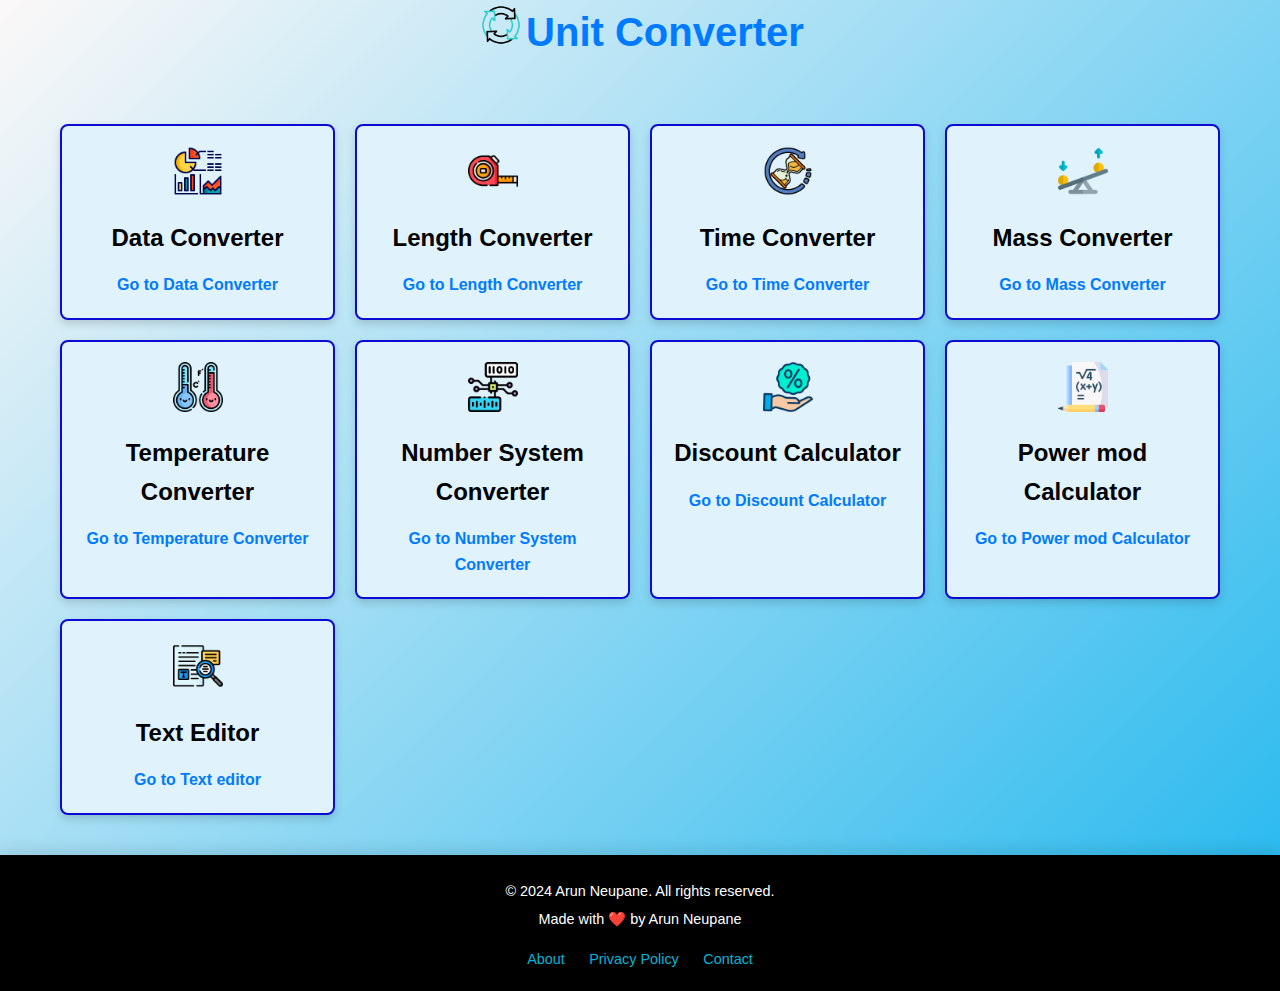
<file: index.html>
<!DOCTYPE html>
<html lang="en">

<head>
    <meta charset="UTF-8">
    <meta name="viewport" content="width=device-width, initial-scale=1.0">
    <title>Unit Converter App - Convert Length, Mass, Time & More</title>
    <meta name="description"
        content="Convert length, mass, time, and other units easily with our online unit converter app. Fast, accurate, and simple to use." />
    <meta name="keywords"
        content="unit converter, online conversion tool, convert length, mass converter, time converter, easy conversion,real time converter" />

    <link rel="shortcut icon" href="./images/converter.webp" type="image/x-icon">
    <link rel="stylesheet" href="./index.css">
    <link rel="stylesheet" href="./footer.css">
</head>

<body>
    <div class="convert-logo-div">
        <img src="./images/animated/convert.gif" alt="Convert" class="description-image">
        <h1>Unit Converter</h1>
    </div>
    <div class="index-container">
        <div class="card" onclick='window.location.href = "./data.html"'>
            <img src="./images/data.png" alt="Data Converter">
            <h2>Data Converter</h2>
            <a href="./data.html">Go to Data Converter</a>
        </div>
        <div class="card" onclick='window.location.href = "./length.html"'>
            <img src="./images/length.png" alt="Length Converter">
            <h2>Length Converter</h2>
            <a href="./length.html">Go to Length Converter</a>
        </div>
        <div class="card" onclick='window.location.href = "./time.html"'>
            <img src="./images/time.png" alt="Time Converter">
            <h2>Time Converter</h2>
            <a href="./time.html">Go to Time Converter</a>
        </div>
        <div class="card" onclick='window.location.href = "./mass.html"'>
            <img src="./images/mass.png" alt="Mass Converter">
            <h2>Mass Converter</h2>
            <a href="./mass.html">Go to Mass Converter</a>
        </div>
        <div class="card" onclick='window.location.href = "./temperature.html"'>
            <img src="./images/temperature.png" alt="Temperature Converter">
            <h2>Temperature Converter</h2>
            <a href="./temperature.html">Go to Temperature Converter</a>
        </div>
        <div class="card" onclick='window.location.href = "./numbersystem.html"'>
            <img src="./images/number-system.png" alt="Number System Converter">
            <h2>Number System Converter</h2>
            <a href="./numbersystem.html">Go to Number System Converter</a>
        </div>
        <div class="card" onclick='window.location.href = "./discount.html"'>
            <img src="./images/discount.png" alt="Discount Calculator">
            <h2>Discount Calculator</h2>
            <a href="./discount.html">Go to Discount Calculator</a>
        </div>
        <div class="card" onclick='window.location.href = "./power.html"'>
            <img src="./images/power-mod.png" alt="Power Mod Calculator">
            <h2>Power mod Calculator</h2>
            <a href="./power.html">Go to Power mod Calculator</a>
        </div>
        <div class="card" onclick='window.location.href = "./text.html"'>
            <img src="./images/text.png" alt="Text Styler">
            <h2>Text Editor</h2>
            <a href="./text.html">Go to Text editor</a>
        </div>
    </div>

    <footer>
        <div class="footer-container">
            <div class="footer-info">
                <p>&copy; 2024 Arun Neupane. All rights reserved.</p>
                <p>Made with ❤️ by Arun Neupane</p>
            </div>
            <div class="footer-links">
                <a href="./about.html">About</a>
                <a href="./privacy.html">Privacy Policy</a>
                <a href="./contact.html">Contact</a>
            </div>
        </div>
    </footer>


</body>

</html>
</file>
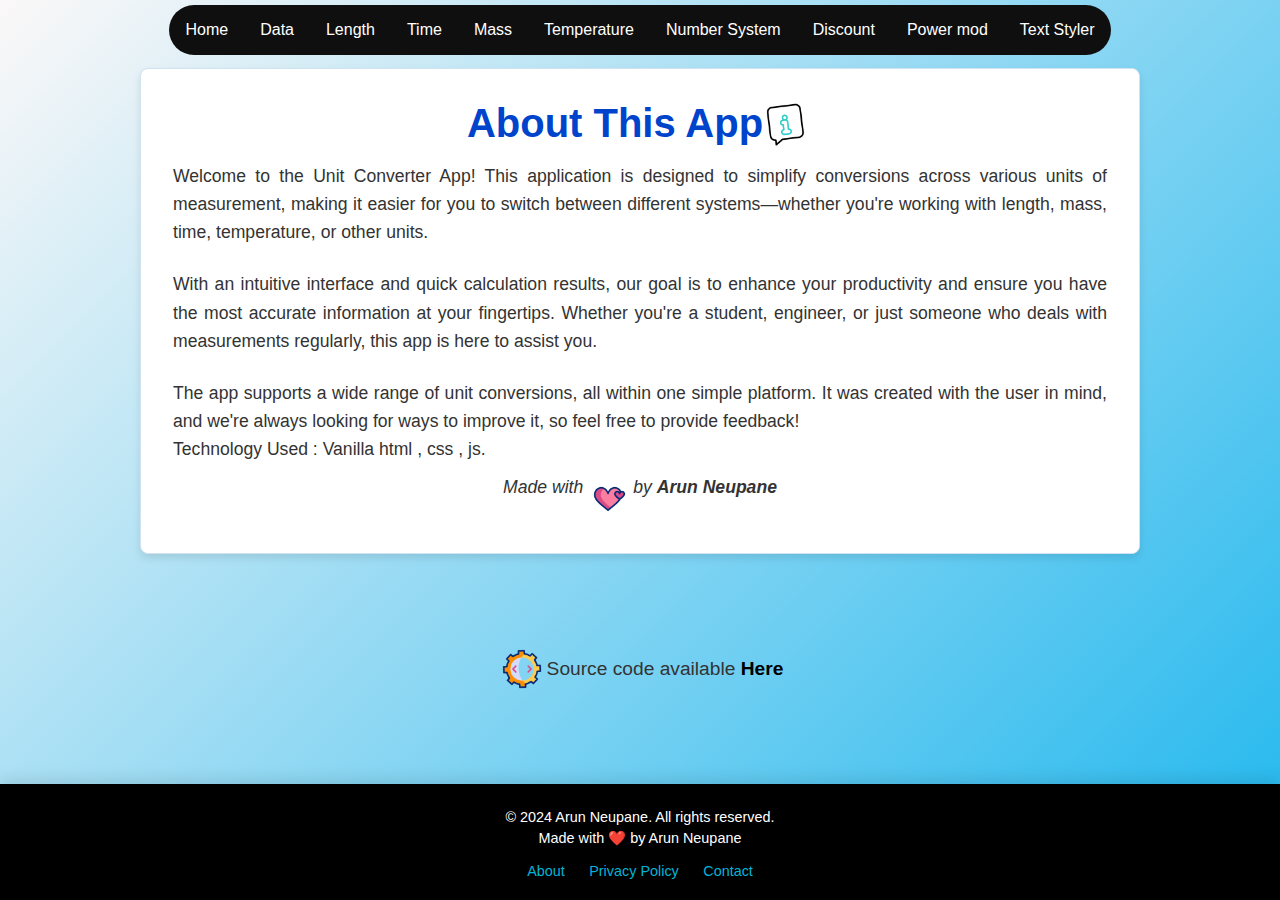
<file: about.html>
<!DOCTYPE html>
<html lang="en">

<head>
    <meta charset="UTF-8">
    <meta name="viewport" content="width=device-width, initial-scale=1.0">
    <title>About | Unit Converter</title>
    <meta name="description"
        content="Simple real time unit converter app to provide day to day problems a simple solution online." />
    <meta name="keywords"
        content="arun, arun neupane, arun dada , arundada9000, arunneupane20, about arun , who is arun neupane" />

    <link rel="shortcut icon" href="./images/about.webp" type="image/x-icon">
    <link rel="stylesheet" href="./styles.css">
    <style>
        body {
            margin: 0;
            display: flex;
            flex-direction: column;
            min-height: 100vh;
            background-color: #f4f4f9;
            color: #333;
        }

        .container {
            max-width: 1000px;
            margin: 0 auto;
            padding: 2rem;
            background-color: #fff;
            border-radius: 8px;
            box-shadow: 0 4px 8px rgba(0, 0, 0, 0.1);
            margin-top: 2rem;
            flex: 1;
        }

        .container h1 {
            text-align: center;
            font-size: 2.5rem;
            margin-bottom: 1rem;
            color: #0044cc;
        }

        .container p {
            font-size: 1.1rem;
            line-height: 1.6;
            margin-bottom: 1.5rem;
            text-align: justify;
        }

        .signature {
            height: 1.5rem;
            display: flex;
            justify-content: center;
            align-items: center;
            font-size: 1.2rem;
            color: #333;
            font-style: italic;
        }

        .signature p {
            padding: 18px 0;
        }

        .signature span {
            font-weight: bold;
        }

        .code-link {
            width: 100%;
            display: flex;
            align-items: center;
            justify-content: center;
            font-size: 1.2rem;
        }

        .code-link a {
            color: black;
            text-decoration: none;
            font-weight: bold;
        }

        @media (max-width:768px) {
            body {
                padding: 0;
            }

            h1 {
                font-size: 1.5rem;
                padding: 0rem 0;
            }

            .container {
                padding: 20px;
            }
        }
    </style>
    <link rel="stylesheet" href="./footer.css">
</head>

<body>
    <nav>
        <div class="menu-toggle" onclick="toggleMenu()">
            <span></span>
            <span></span>
            <span></span>
        </div>

        <div class="nav-links">
            <a href="./index.html">Home</a>
            <a href="./data.html">Data <span id="converterText">Converter</span></a>
            <a href="./length.html">Length <span id="converterText">Converter</span></a>
            <a href="./time.html">Time <span id="converterText">Converter</span></a>
            <a href="./mass.html">Mass <span id="converterText">Converter</span></a>
            <a href="./temperature.html">Temperature <span id="converterText">Converter</span></a>
            <a href="./numbersystem.html">Number System <span id="converterText">Converter</span></a>
            <a href="./discount.html">Discount <span id="converterText">Calculator</span></a>
            <a href="./power.html">Power mod <span id="converterText">Calculator</span></a>
            <a href="./text.html">Text Styler</a>
        </div>
    </nav>

    <div class="container">
        <div class="convert-logo-div">
            <h1>About This App</h1>
            <img src="./images/animated/about.gif" alt="Convert" class="description-image">
        </div>

        <p>
            Welcome to the Unit Converter App! This application is designed to simplify conversions across various units
            of measurement, making it easier for you to switch between different systems—whether you're working with
            length, mass, time, temperature, or other units.
        </p>

        <p>
            With an intuitive interface and quick calculation results, our goal is to enhance your productivity and
            ensure you have the most accurate information at your fingertips. Whether you're a student, engineer, or
            just someone who deals with measurements regularly, this app is here to assist you.
        </p>

        <p>
            The app supports a wide range of unit conversions, all within one simple platform. It was created with the
            user in mind, and we're always looking for ways to improve it, so feel free to provide feedback!
            <br>
            Technology Used : Vanilla html , css , js.
        </p>

        <div class="signature">
            <p>Made with </p>
            <img src="./images/animated/heart.gif" alt="Convert" class="description-image">
            <p> by <span>Arun Neupane</span></p>
        </div>

    </div>

    <div class="code-link">
        <img src="./images/animated/software.gif" alt="Source code" class="description-image">
        <p>Source code available <a href="https://github.com/arundada9000/Unit-Converter">Here</a></p>
    </div>
    <footer>
        <div class="footer-container">
            <div class="footer-info">
                <p>&copy; 2024 Arun Neupane. All rights reserved.</p>
                <p>Made with ❤️ by Arun Neupane</p>
            </div>
            <div class="footer-links">
                <a href="./about.html">About</a>
                <a href="./privacy.html">Privacy Policy</a>
                <a href="./contact.html">Contact</a>
            </div>
        </div>
    </footer>


    <script src="./nav.js"></script>

</body>

</html>
</file>
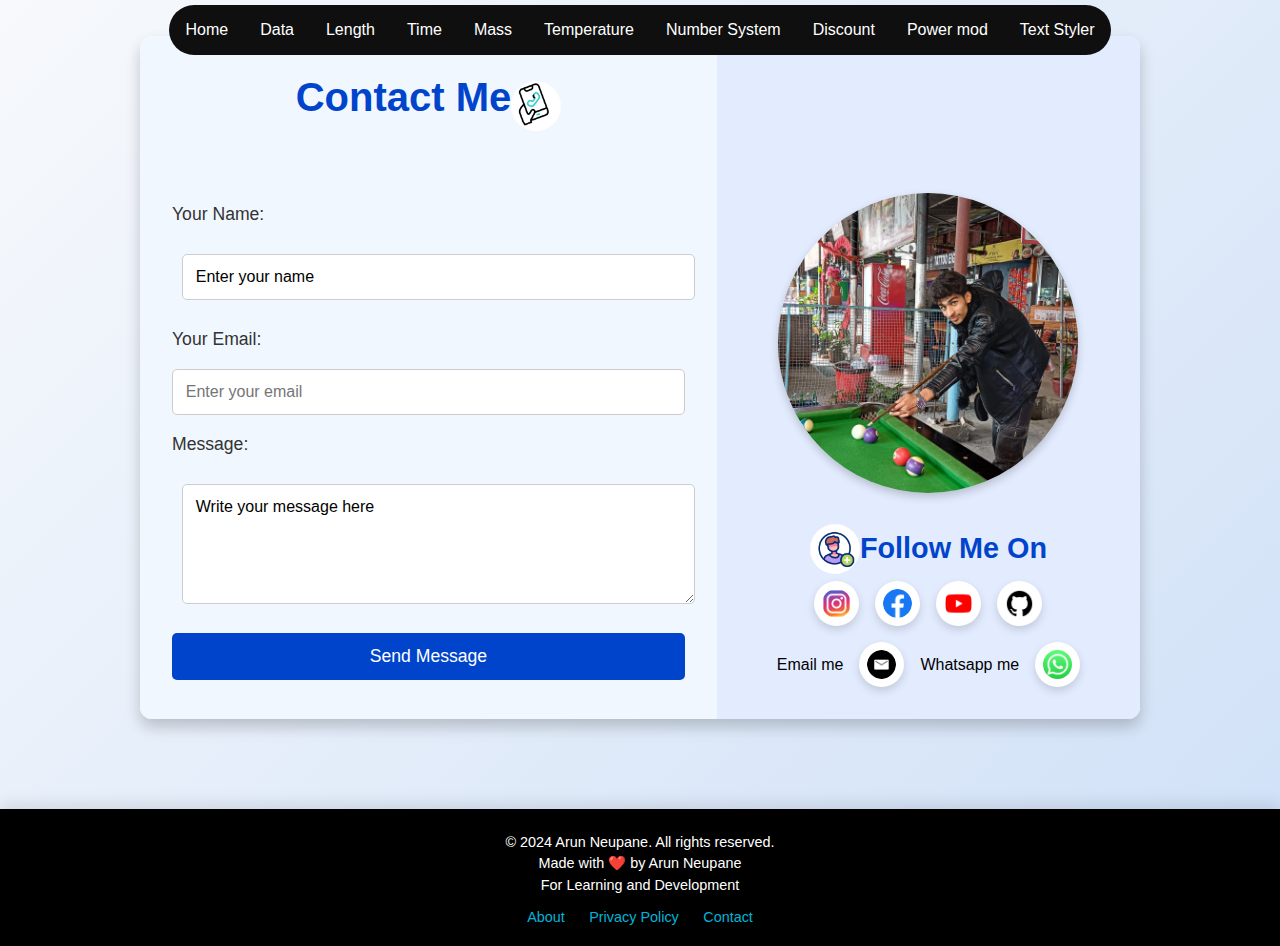
<file: contact.html>
<!DOCTYPE html>
<html lang="en">

<head>
    <meta charset="UTF-8">
    <meta name="viewport" content="width=device-width, initial-scale=1.0">
    <title>Contact Me</title>
    <meta name="description" content="Get in touch for support or inquiries. I'm here to help!" />
    <meta name="keywords" content="contact, support, inquiry, unit converter help, reach out" />

    <link rel="shortcut icon" href="./images/contact.webp" type="image/x-icon">
    <link rel="stylesheet" href="./styles.css">
    <link rel="stylesheet" href="./footer.css">

    <style>
        body {
            display: flex;
            justify-content: center;
            align-items: center;
            min-height: 100vh;
            background: linear-gradient(135deg, #f7f9fc, #cfe0f7);
        }

        .contact-page {
            display: flex;
            flex-direction: row;
            max-width: 1000px;
            width: 100%;
            background-color: #fff;
            border-radius: 12px;
            box-shadow: 0 8px 15px rgba(0, 0, 0, 0.2);
            overflow: hidden;
        }

        /* Contact Form Section */
        .contact-form {
            flex: 1;
            padding: 2rem;
            display: flex;
            flex-direction: column;
            justify-content: center;
            background-color: #f1f7ff;
        }

        .contact-form h1 {
            font-size: 2.5rem;
            color: #0044cc;
            margin-bottom: 1rem;
        }

        .contact-form p,
        .catchphrase {
            font-size: 1rem;
            color: #000000;
            margin-bottom: 2rem;
            opacity: 0;
            transform: translateY(10px);
            animation: fadeSlideIn 1s ease-out forwards;
        }

        .catchphrase {
            font-size: 1.25rem;
            font-weight: bold;
        }

        @keyframes fadeSlideIn {
            from {
                opacity: 0;
                transform: translateY(10px);
            }

            to {
                opacity: 1;
                transform: translateY(0);
            }
        }

        form {
            display: flex;
            flex-direction: column;
            gap: 1.2rem;
        }

        label {
            font-size: 1.1rem;
            color: #333;
        }

        input,
        input[type="text"],
        textarea {
            padding: 0.8rem;
            border: 1px solid #ccc;
            border-radius: 5px;
            font-size: 1rem;
            width: 100%;
            outline: none;
            background-color: white;
        }

        input[type="submit"] {
            background-color: #0044cc;
            color: white;
            cursor: pointer;
            transition: transform 0.2s, box-shadow 0.2s;
            border: none;
            padding: 0.8rem;
            border-radius: 5px;
            font-size: 1.1rem;
        }

        input[type="submit"]:hover {
            transform: scale(1.05);
            box-shadow: 0 4px 8px rgba(0, 0, 0, 0.2);
        }

        textarea {
            resize: vertical;
            min-height: 120px;
        }

        /* Follow Me Section */
        .follow-me-section {
            flex: 0.7;
            padding: 2rem;
            display: flex;
            flex-direction: column;
            align-items: center;
            background-color: #e3ecff;
            text-align: center;
            position: relative;
        }

        .profile-photo {
            width: 300px;
            height: 300px;
            border-radius: 50%;
            margin: 1.5rem 0;
            object-fit: cover;
            box-shadow: 0 4px 8px rgba(0, 0, 0, 0.2);
            transition: transform 0.3s ease;
        }

        .profile-photo:hover {
            transform: translateY(-5px);
        }

        .follow-me-section h3 {
            font-size: 1.8rem;
            color: #0044cc;
            margin-bottom: 1rem;
        }

        .social-icons {
            display: flex;
            justify-content: center;
            gap: 1rem;
            flex-direction: column;
        }

        .socials {
            display: flex;
            align-items: center;
            justify-content: center;
            gap: 1rem;
        }

        .icon {
            width: 45px;
            height: 45px;
            cursor: pointer;
            transition: transform 0.3s ease;
            border-radius: 50%;
            background-color: white;
            padding: 0.5rem;
            box-shadow: 0 4px 8px rgba(0, 0, 0, 0.15);
        }

        .icon:hover {
            transform: scale(1.1);
            box-shadow: 0 4px 8px rgba(0, 0, 0, 0.3);
        }

        .contact-form button:hover {
            transform: scale(1.05);
            box-shadow: 0px 4px 8px rgba(0, 0, 0, 0.2);
        }

        .convert-logo-div {
            display: flex;
            align-items: center;
            justify-content: center;
        }

        .convert-logo-div h3 {
            padding-top: 15px;
        }

        .convert-logo-div img {
            border-radius: 50%;
        }

        @media (max-width:768px) {
            .contact-page {
                flex-direction: column-reverse;
            }

            .follow-me-section {
                padding: 0;
            }

            body {
                padding: 0;
                margin: 0;
            }

            .contact-page {
                margin-top: 2rem;
                padding-top: 2rem;
                background-color: transparent;
            }
        }
    </style>
</head>

<body>
    <nav>
        <div class="menu-toggle" onclick="toggleMenu()">
            <span></span>
            <span></span>
            <span></span>
        </div>

        <div class="nav-links">
            <a href="./index.html">Home</a>
            <a href="./data.html">Data <span id="converterText">Converter</span></a>
            <a href="./length.html">Length <span id="converterText">Converter</span></a>
            <a href="./time.html">Time <span id="converterText">Converter</span></a>
            <a href="./mass.html">Mass <span id="converterText">Converter</span></a>
            <a href="./temperature.html">Temperature <span id="converterText">Converter</span></a>
            <a href="./numbersystem.html">Number System <span id="converterText">Converter</span></a>
            <a href="./discount.html">Discount <span id="converterText">Calculator</span></a>
            <a href="./power.html">Power mod <span id="converterText">Calculator</span></a>
            <a href="./text.html">Text Styler</a>
        </div>
    </nav>
    <div class="contact-page">
        <!-- Contact Form Section -->
        <div class="contact-form">
            <div class="convert-logo-div">
                <h1>Contact Me</h1>
                <img src="./images/animated/phone-contact.gif" alt="Contact" class="description-image">
            </div>
            <p>Feel free to reach out through this form for any inquiries or support requests!</p>
            <form action="https://api.web3forms.com/submit" method="post">
                <input type="hidden" name="access_key" value="a70b99ba-e904-480f-9f8b-e420787fbc0d">

                <label for="name" class="scroll-animate">Your Name:</label>
                <input type="text" class="scroll-animate" id="name" name="name" placeholder="Enter your name" required>

                <label for="email" class="scroll-animate">Your Email:</label>
                <input type="email" class="scroll-animate" id="email" name="email" placeholder="Enter your email"
                    required>

                <label for="message" class="scroll-animate">Message:</label>
                <textarea id="message" class="scroll-animate" name="message" placeholder="Write your message here"
                    required></textarea>

                <input type="submit" class="scroll-animate" value="Send Message">
            </form>
        </div>

        <!-- Follow Me Section with Profile Photo and Social Icons -->
        <div class="follow-me-section">
            <p class="catchphrase">"Connecting with you is just the beginning. Let's turn your ideas into reality!"</p>
            <img src="./images/me-in-the-pool-300-by-597.png" alt="Profile Photo" class="profile-photo">

            <div class="convert-logo-div">
                <img src="./images/animated/add.gif" alt="Contact" class="description-image">
                <h3>Follow Me On</h3>
            </div>

            <div class="social-icons">
                <div class="socials">
                    <img src="./images/socials/instagram.png" alt="Instagram" class="icon"
                        onclick="window.open('https://www.instagram.com/arundada9000', '_blank')">
                    <img src="./images/socials/facebook.png" alt="Facebook" class="icon"
                        onclick="window.open('https://www.facebook.com/arunneupane9000/', '_blank')">
                    <img src="./images/socials/youtube.png" alt="YouTube" class="icon"
                        onclick="window.open('https://www.youtube.com/@code_with_ease', '_blank')">
                    <img src="./images/socials/github.png" alt="GitHub" class="icon"
                        onclick="window.open('https://github.com/arundada9000', '_blank')">
                </div>
                <div class="socials">
                    <p>Email me</p>
                    <img src="./images/socials/email.png" alt="Email" class="icon"
                        onclick="window.open('mailto:arunneupane0000@gmail.com', '_blank')">
                    <p>Whatsapp me</p>
                    <img src="./images/socials/whatsapp.png" alt="WhatsApp" class="icon"
                        onclick="window.open('tel:+9779811420975', '_blank')">
                </div>

            </div>
        </div>
    </div>
    <footer>
        <div class="footer-container">
            <div class="footer-info">
                <p>&copy; 2024 Arun Neupane. All rights reserved.</p>
                <p>Made with ❤️ by Arun Neupane</p>
                <p>For Learning and Development</p>
            </div>
            <div class="footer-links">
                <a href="./about.html">About</a>
                <a href="./privacy.html">Privacy Policy</a>
                <a href="./contact.html">Contact</a>
            </div>
        </div>
    </footer>
    <script src="./nav.js"></script>
    <script>
        const form = document.querySelector('form');
        const submitButton = form.querySelector('input[type="submit"]');

        form.addEventListener('submit', function (event) {
            event.preventDefault();

            submitButton.value = 'Sending...';

            const formData = new FormData(form);

            fetch('https://api.web3forms.com/submit', {
                method: 'POST',
                body: formData,
            })
                .then(response => {
                    if (response.ok) {
                        submitButton.value = 'Message Sent';
                        setTimeout(() => {
                            submitButton.value = 'Send Message'; // Reset button text
                        }, 5000);

                        form.reset();
                    } else {
                        submitButton.value = 'Error, Try Again';
                        setTimeout(() => {
                            submitButton.value = 'Send Message';
                        }, 5000);
                    }
                })
                .catch(error => {
                    console.error('Error submitting form:', error);
                    submitButton.value = 'Error, Try Again';
                    setTimeout(() => {
                        submitButton.value = 'Send Message';
                    }, 5000);
                });
        });

    </script>
</body>

</html>
</file>
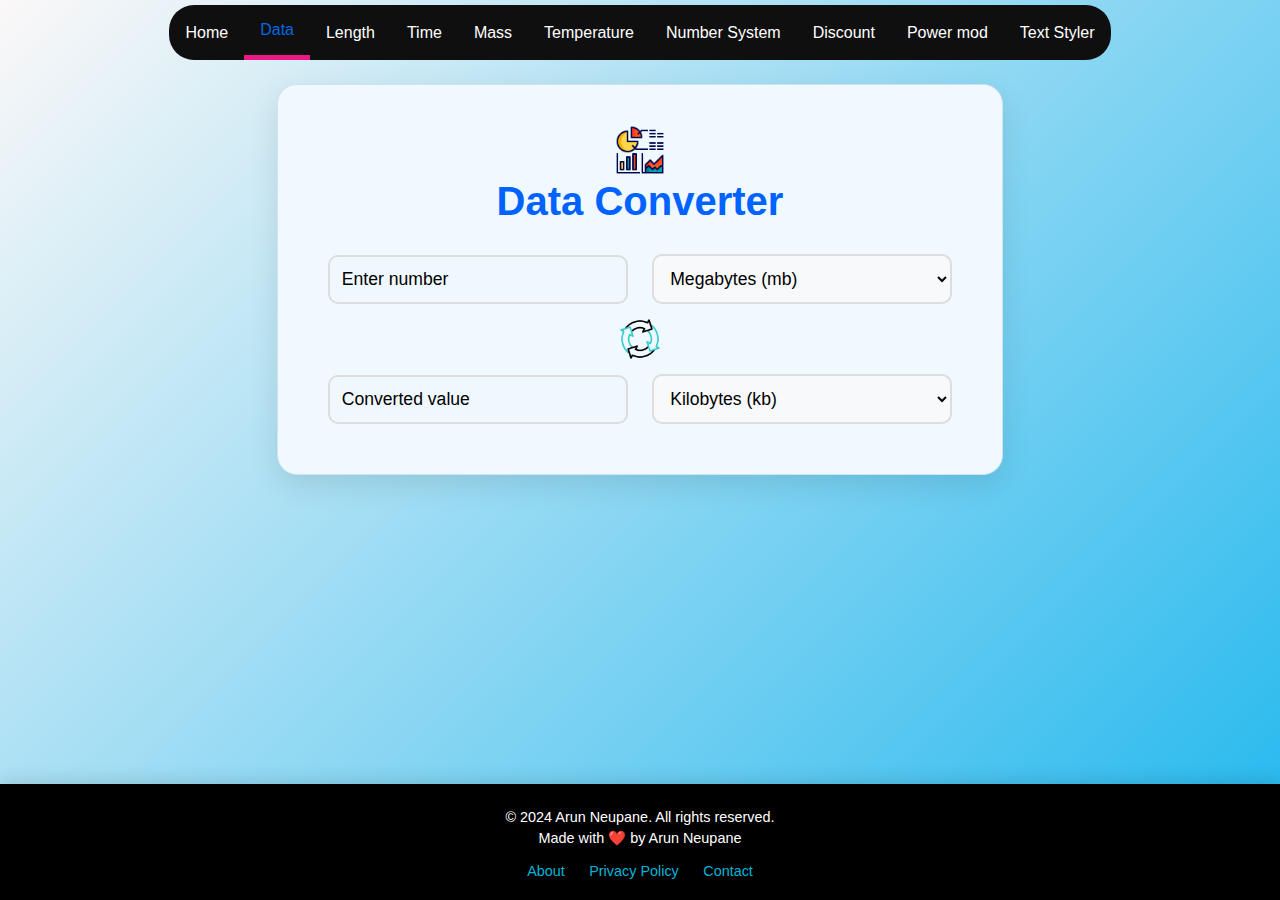
<file: data.html>
<!DOCTYPE html>
<html lang="en">

<head>
    <meta charset="UTF-8">
    <meta name="viewport" content="width=device-width, initial-scale=1.0">
    <title>Data Converter - Convert Bytes, Kilobytes, Megabytes & More</title>
    <meta name="description"
        content="Easily convert data units such as bytes, kilobytes, megabytes, gigabytes, and more. Fast and accurate data unit conversion." />
    <meta name="keywords"
        content="data converter, bytes to kilobytes, data unit conversion, megabytes converter, data calculator,real time data converter" />
    <link rel="stylesheet" href="./styles.css">
    <link rel="stylesheet" href="./footer.css">
    <link rel="shortcut icon" href="./images/data.webp" type="image/x-icon">
</head>

<body>
    <nav>
        <div class="menu-toggle" onclick="toggleMenu()">
            <span></span>
            <span></span>
            <span></span>
        </div>

        <div class="nav-links">
            <a href="./index.html">Home</a>
            <a href="./data.html" class="bb">Data <span id="converterText">Converter</span></a>
            <a href="./length.html">Length <span id="converterText">Converter</span></a>
            <a href="./time.html">Time <span id="converterText">Converter</span></a>
            <a href="./mass.html">Mass <span id="converterText">Converter</span></a>
            <a href="./temperature.html">Temperature <span id="converterText">Converter</span></a>
            <a href="./numbersystem.html">Number System <span id="converterText">Converter</span></a>
            <a href="./discount.html">Discount <span id="converterText">Calculator</span></a>
            <a href="./power.html">Power mod <span id="converterText">Calculator</span></a>
            <a href="./text.html">Text Styler</a>
        </div>
    </nav>

    <div class="container">
        <img src="./images/data.webp" alt="Data" class="description-image">
        <h1>Data Converter</h1>

        <input type="number" name="input-value" id="input-value" placeholder="Enter number" title="Enter desired data">
        <select name="input-type" id="input-type" title="Select data type">
            <option value="bit">Bit</option>
            <option value="b">Byte (b)</option>
            <option value="kb">Kilobytes (kb)</option>
            <option value="mb">Megabytes (mb)</option>
            <option value="gb">Gigabytes (gb)</option>
            <option value="tb">Terabyte (tb)</option>
            <option value="pb">Petabyte (pb)</option>
        </select>
        <br>
        <div class="convert-logo-div">
            <img src="./images/animated/convert.gif" alt="Convert" class="description-image">
        </div>
        <input type="number" id="output-value" placeholder="Converted value" name="output-value" title="Result box">
        <select name="output-type" id="output-type" title="Select data type">
            <option value="bit">Bit</option>
            <option value="b">Byte (b)</option>
            <option value="kb">Kilobytes (kb)</option>
            <option value="mb">Megabytes (mb)</option>
            <option value="gb">Gigabytes (gb)</option>
            <option value="tb">Terabyte (tb)</option>
            <option value="pb">Petabyte (pb)</option>
        </select>
    </div>

    <footer>
        <div class="footer-container">
            <div class="footer-info">
                <p>&copy; 2024 Arun Neupane. All rights reserved.</p>
                <p>Made with ❤️ by Arun Neupane</p>
            </div>
            <div class="footer-links">
                <a href="./about.html">About</a>
                <a href="./privacy.html">Privacy Policy</a>
                <a href="./contact.html">Contact</a>
            </div>
        </div>
    </footer>



    <script src="nav.js"></script>

    <script>
        const inputType = document.getElementById("input-type");
        const outputType = document.getElementById("output-type");
        const inputValue = document.getElementById("input-value");
        const outputValue = document.getElementById("output-value");
        inputType.selectedIndex = 3;
        outputType.selectedIndex = 2;

        inputType.addEventListener("change", () => {
            if (inputValue.value !== "") {
                change(inputValue.value, 0, inputType.value, outputType.value);
            }
        });
        outputType.addEventListener("change", () => {
            if (inputValue.value !== "") {
                change(0, outputValue.value, outputType.value, inputType.value);
            }
        });
        inputValue.addEventListener("keyup", () => {
            if (inputValue.value !== "")
                change(inputValue.value, 0, inputType.value, outputType.value);
            else
                outputValue.value = "";
        });
        outputValue.addEventListener("keyup", () => {
            if (outputValue.value !== "")
                change(0, outputValue.value, outputType.value, inputType.value);
            else
                inputValue.value = "";
        });

        function change(num, result, inputType, outputType) {
            let input = true;
            if (result != 0) {
                num = result;
                input = false;
            }

            switch (inputType) {
                case "bit":
                    num = num / (8 * 1024 * 1024);
                    break;
                case "b":
                    num = num / 1048576;
                    break;
                case "kb":
                    num = num / 1024;
                    break;
                case "mb":
                    num = num;
                    break;
                case "gb":
                    num = num * 1024;
                    break;
                case "tb":
                    num = num * 1048576;
                    break;
                case "pb":
                    num = num * (1024 * 1024 * 1024);
                    break;
                default:
                    num = NaN;
            }

            switch (outputType) {
                case "bit":
                    num = num * (8 * 1024 * 1024);
                    break;
                case "b":
                    num = num * 1048576;
                    break;
                case "kb":
                    num = num * 1024;
                    break;
                case "mb":
                    num = num;
                    break;
                case "gb":
                    num = num / 1024;
                    break;
                case "tb":
                    num = num / 1048576;
                    break;
                case "pb":
                    num = num / (1024 * 1024 * 1024);
                    break;
                default:
                    num = NaN;
            }

            if (input) {
                outputValue.value = num;
            }
            else {
                inputValue.value = num;
            }
        }
    </script>
</body>

</html>
</file>
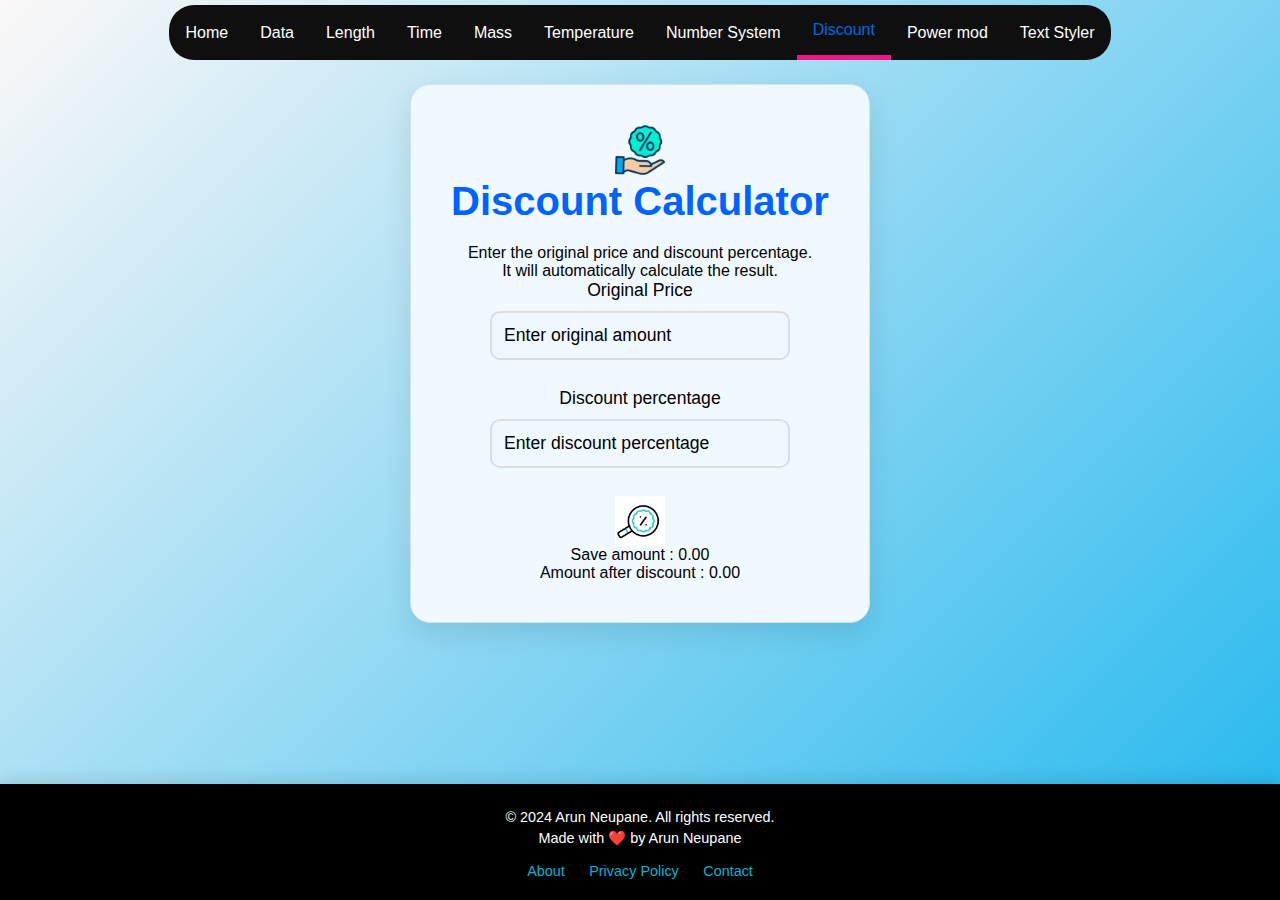
<file: discount.html>
<!DOCTYPE html>
<html lang="en">

<head>
    <meta charset="UTF-8">
    <meta name="viewport" content="width=device-width, initial-scale=1.0">
    <title>Discount Calculator - Calculate total discount and Cost price</title>
    <meta name="description"
        content="Easily calculate your discount amount and price after discount in real time right at your fingertips online." />
    <meta name="keywords"
        content="discount calculator, real time discount calculator, price after discount, cost price calculator,real time" />

    <link rel="shortcut icon" href="./images/discount.webp" type="image/x-icon">
    <link rel="stylesheet" href="./styles.css">
    <link rel="stylesheet" href="./footer.css">
</head>

<body>
    <nav>
        <div class="menu-toggle" onclick="toggleMenu()">
            <span></span>
            <span></span>
            <span></span>
        </div>

        <div class="nav-links">
            <a href="./index.html">Home</a>
            <a href="./data.html">Data <span id="converterText">Converter</span></a>
            <a href="./length.html">Length <span id="converterText">Converter</span></a>
            <a href="./time.html">Time <span id="converterText">Converter</span></a>
            <a href="./mass.html">Mass <span id="converterText">Converter</span></a>
            <a href="./temperature.html">Temperature <span id="converterText">Converter</span></a>
            <a href="./numbersystem.html">Number System <span id="converterText">Converter</span></a>
            <a href="./discount.html" class="bb">Discount <span id="converterText">Calculator</span></a>
            <a href="./power.html">Power mod <span id="converterText">Calculator</span></a>
            <a href="./text.html">Text Styler</a>
        </div>
    </nav>

    <div class="container">
        <img src="./images/discount.webp" alt="Data" class="description-image">
        <h1>Discount Calculator</h1>
        <p>Enter the original price and discount percentage.<br>It will automatically calculate the result.</p>
        <div>
            <label for="original-price">Original Price</label><br>
            <input type="number" placeholder="Enter original amount" title="Enter original price" id="original-price">
        </div>
        <br>
        <div>
            <label for="discount-percentage">Discount percentage</label> <br>
            <input type="number" placeholder="Enter discount percentage" title="Enter discount percentage"
                id="discount-percentage">
        </div>
        <br>
        <div class="convert-logo-div">
            <img src="./images/animated/discount.gif" alt="Convert" class="description-image">
        </div>
        <p id="after-amount">Save amount : 0.00<br> Amount after discount : 0.00</p>
    </div>

    <footer>
        <div class="footer-container">
            <div class="footer-info">
                <p>&copy; 2024 Arun Neupane. All rights reserved.</p>
                <p>Made with ❤️ by Arun Neupane</p>
            </div>
            <div class="footer-links">
                <a href="./about.html">About</a>
                <a href="./privacy.html">Privacy Policy</a>
                <a href="./contact.html">Contact</a>
            </div>
        </div>
    </footer>

    <script src="nav.js"></script>
    <script>
        const originalPrice = document.getElementById('original-price');
        const discountPercentage = document.getElementById("discount-percentage");
        const afterAmount = document.getElementById('after-amount');

        originalPrice.addEventListener("keyup", () => {
            if (discountPercentage.value != "") {
                afterDiscount(originalPrice.value, discountPercentage.value);
            }
        });
        discountPercentage.addEventListener("keyup", () => {
            if (originalPrice.value != "") {
                afterDiscount(originalPrice.value, discountPercentage.value);
            }
        });

        function afterDiscount(op, dp) {
            let discount = op * dp / 100;
            let after = op - discount;
            afterAmount.innerHTML = "Discount amount:  " + discount + "<br>" + "Price after discount : " + after;
        }
    </script>
</body>

</html>
</file>
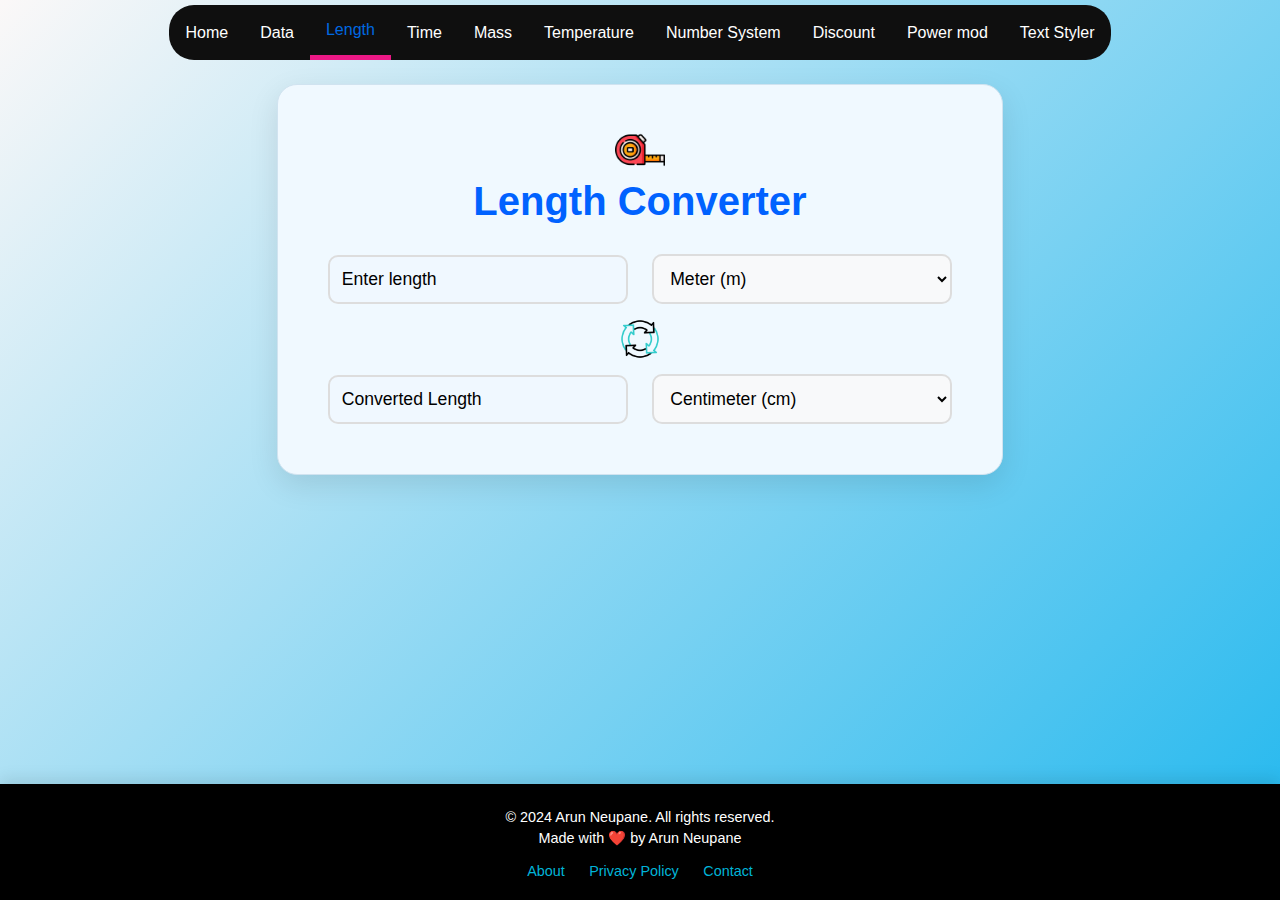
<file: length.html>
<!DOCTYPE html>
<html lang="en">

<head>
    <meta charset="UTF-8">
    <meta name="viewport" content="width=device-width, initial-scale=1.0">
    <title>Length Converter - Convert Meters, Kilometers, Miles & More</title>
    <meta name="description"
        content="Convert length units like meters, kilometers, miles, and more with our simple and fast online converter." />
    <meta name="keywords"
        content="length converter, meters to kilometers, convert miles, length unit conversion, distance calculator,real time length converter" />

    <link rel="shortcut icon" href="./images/length.webp" type="image/x-icon">
    <link rel="stylesheet" href="./styles.css">
    <link rel="stylesheet" href="./footer.css">
</head>

<body>
    <nav>
        <div class="menu-toggle" onclick="toggleMenu()">
            <span></span>
            <span></span>
            <span></span>
        </div>

        <div class="nav-links">
            <a href="./index.html">Home</a>
            <a href="./data.html">Data <span id="converterText">Converter</span></a>
            <a href="./length.html" class="bb">Length <span id="converterText">Converter</span></a>
            <a href="./time.html">Time <span id="converterText">Converter</span></a>
            <a href="./mass.html">Mass <span id="converterText">Converter</span></a>
            <a href="./temperature.html">Temperature <span id="converterText">Converter</span></a>
            <a href="./numbersystem.html">Number System <span id="converterText">Converter</span></a>
            <a href="./discount.html">Discount <span id="converterText">Calculator</span></a>
            <a href="./power.html">Power mod <span id="converterText">Calculator</span></a>
            <a href="./text.html">Text Styler</a>
        </div>
    </nav>

    <div class="container">
        <img src="./images/length.webp" alt="Data" class="description-image">
        <h1>Length Converter</h1>
        <input type="number" title="Enter length" name="input-value" id="input-value" placeholder="Enter length">
        <select name="input-type" id="input-type" title="Click to select">
            <option value="nm">Nanometer</option>
            <option value="mmm">Micrometer</option>
            <option value="mm">Millimeter (mm)</option>
            <option value="cm">Centimeter (cm)</option>
            <option value="m">Meter (m)</option>
            <option value="km">Kilometer (km)</option>
            <option value="in">Inch (in)</option>
            <option value="ft">Foot (ft)</option>
            <option value="yd">Yard (yd)</option>
            <option value="mi">Mile (mi)</option>
            <option value="nmi">Nautical Mile</option>
            <option value="fr">Furlong</option>
            <option value="au">Astronomical Unit (AU)</option>
            <option value="ly">Light Year (ly)</option>
            <option value="pc">Parsec (pc)</option>
            <option value="fa">Fathom</option>
            <option value="A">Angstrom</option>
        </select>
        <br>
        <div class="convert-logo-div">
            <img src="./images/animated/convert.gif" alt="Convert" class="description-image">
        </div>
        <input type="number" name="output-value" id="output-value" title="Output" placeholder="Converted Length">

        <Select name="output-type" id="output-type" title="Click to select">
            <option value="nm">Nanometer</option>
            <option value="mmm">Micrometer</option>
            <option value="mm">Millimeter (mm)</option>
            <option value="cm">Centimeter (cm)</option>
            <option value="m">Meter (m)</option>
            <option value="km">Kilometer (km)</option>
            <option value="in">Inch (in)</option>
            <option value="ft">Foot (ft)</option>
            <option value="yd">Yard (yd)</option>
            <option value="mi">Mile (mi)</option>
            <option value="nmi">Nautical Mile</option>
            <option value="fr">Furlong</option>
            <option value="au">Astronomical Unit (AU)</option>
            <option value="ly">Light Year (ly)</option>
            <option value="pc">Parsec (pc)</option>
            <option value="fa">Fathom</option>
            <option value="A">Angstrom</option>
        </select>
    </div>

    <footer>
        <div class="footer-container">
            <div class="footer-info">
                <p>&copy; 2024 Arun Neupane. All rights reserved.</p>
                <p>Made with ❤️ by Arun Neupane</p>
            </div>
            <div class="footer-links">
                <a href="./about.html">About</a>
                <a href="./privacy.html">Privacy Policy</a>
                <a href="./contact.html">Contact</a>
            </div>
        </div>
    </footer>

    <script src="nav.js"></script>
    <script>
        const inputType = document.getElementById("input-type");
        const outputType = document.getElementById("output-type");
        const inputValue = document.getElementById("input-value");
        const outputValue = document.getElementById("output-value");
        inputType.selectedIndex = 4;
        outputType.selectedIndex = 3;

        inputType.addEventListener("change", () => {
            if (inputValue.value !== "") {
                change(parseFloat(inputValue.value), 0, inputType, outputType);
            }
        });
        outputType.addEventListener("change", () => {
            if (inputValue.value !== "") {
                change(0, parseFloat(outputValue.value), outputType, inputType);
            }
        });
        inputValue.addEventListener("keyup", () => {
            if (inputValue.value !== "")
                change(parseFloat(inputValue.value), 0, inputType, outputType);
            else
                outputValue.value = "";
        });
        outputValue.addEventListener("keyup", () => {
            if (outputValue.value !== "")
                change(0, parseFloat(outputValue.value), outputType, inputType);
            else
                inputValue.value = "";
        });

        function change(m, result, inputType, outputType) {
            let input = true;
            if (result != 0) {
                m = result;
                input = false;
            }
            m = parseFloat(m);
            switch (inputType.value) {
                case "mm":
                    m = m / 1000;
                    break;
                case "m":
                    m = m;
                    break;
                case "cm":
                    m = m / 100;;
                    break;
                case "km":
                    m = m * 1000;
                    break;
                case "mmm":
                    m = m / 1000000;
                    break;
                case "nm":
                    m /= 1000000000;
                    break;
                case "in":
                    m *= 0.0254;
                    break;
                case "ft":
                    m = m * 0.3048;
                    break;
                case "yd":
                    m *= 0.9144;
                    break;
                case "mi":
                    m = m * 1609.34;
                    break;
                case "nmi":
                    m = m * 1852;
                    break;
                case "fr":
                    m = m * 201.168;
                    break;
                case "amu":
                    m = m * 149600000000;
                    break;
                case "ly":
                    m = m * 9461000000000000;
                    break;
                case "pc":
                    m = m * 30860000000000000;
                    break;
                case "fa":
                    m = m * 1.8288;
                    break;
                case "A":
                    m = m / 10000000000;
                    break;
            }

            switch (outputType.value) {
                case "mm":
                    m = m * 1000;
                    break;
                case "m":
                    m = m;
                    break;
                case "cm":
                    m = m * 100;;
                    break;
                case "km":
                    m = m / 1000;
                    break;
                case "mmm":
                    m = m / 1000000;
                    break;
                case "nm":
                    m *= 1000000000;
                    break;
                case "in":
                    m /= 0.0254;
                    break;
                case "ft":
                    m = m / 0.3048;
                    break;
                case "yd":
                    m *= 0.9144;
                    break;
                case "mi":
                    m = m / 1609.34;
                    break;
                case "nmi":
                    m = m / 1852;
                    break;
                case "fr":
                    m = m / 201.168;
                    break;
                case "amu":
                    m = m / 149600000000;
                    break;
                case "ly":
                    m = m / 9461000000000000;
                    break;
                case "pc":
                    m = m / 30860000000000000;
                    break;
                case "fa":
                    m = m / 1.8288;
                    break;
                case "A":
                    m = m * 10000000000;
                    break;
            }

            if (input) {
                outputValue.value = m;
            }
            else {
                inputValue.value = m;
            }
        }

    </script>
</body>

</html>
</file>
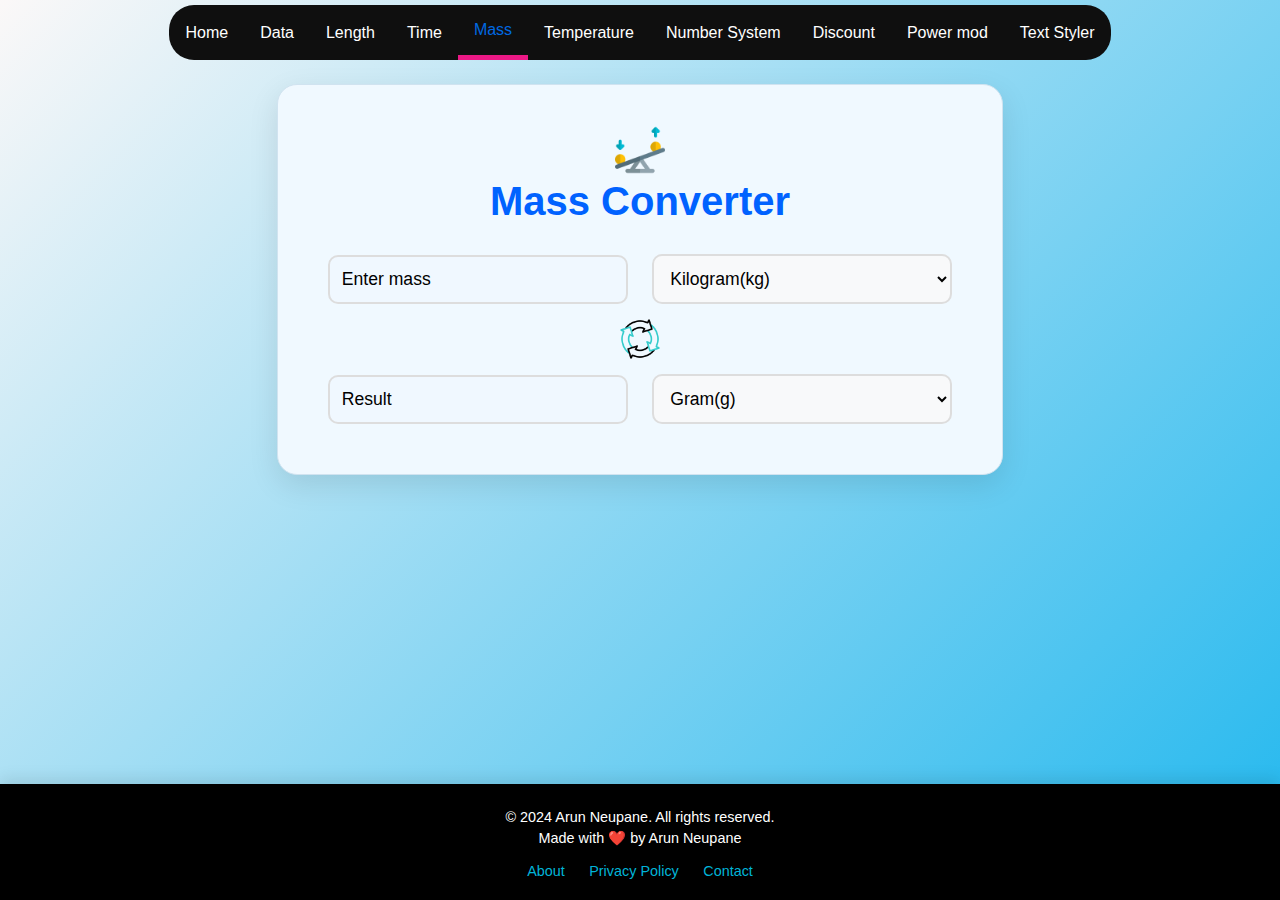
<file: mass.html>
<!DOCTYPE html>
<html lang="en">

<head>
    <meta charset="UTF-8">
    <meta name="viewport" content="width=device-width, initial-scale=1.0">
    <title>Mass Converter - Convert Kilograms, Pounds, Grams & More</title>
    <meta name="description"
        content="Convert mass units like kilograms, pounds, grams, and more with our easy-to-use mass conversion tool." />
    <meta name="keywords"
        content="mass converter, kilograms to pounds, convert grams, weight converter, mass unit conversion,real time mass converter" />

    <link rel="shortcut icon" href="./images/mass.webp" type="image/x-icon">
    <link rel="stylesheet" href="./styles.css">
    <link rel="stylesheet" href="./footer.css">
</head>

<body>
    <nav>
        <div class="menu-toggle" onclick="toggleMenu()">
            <span></span>
            <span></span>
            <span></span>
        </div>

        <div class="nav-links">
            <a href="./index.html">Home</a>
            <a href="./data.html">Data <span id="converterText">Converter</span></a>
            <a href="./length.html">Length <span id="converterText">Converter</span></a>
            <a href="./time.html">Time <span id="converterText">Converter</span></a>
            <a href="./mass.html" class="bb">Mass <span id="converterText">Converter</span></a>
            <a href="./temperature.html">Temperature <span id="converterText">Converter</span></a>
            <a href="./numbersystem.html">Number System <span id="converterText">Converter</span></a>
            <a href="./discount.html">Discount <span id="converterText">Calculator</span></a>
            <a href="./power.html">Power mod <span id="converterText">Calculator</span></a>
            <a href="./text.html">Text Styler</a>
        </div>
    </nav>

    <div class="container">
        <img src="./images/mass.webp" alt="Data" class="description-image">
        <h1>Mass Converter</h1>
        <input type="number" name="input-value" id="input-value" placeholder="Enter mass" title="Enter desired mass">
        <select name="input-type" id="input-type" title="Select mass type">
            <option value="mmg">Microgram(mmg)</option>
            <option value="mg">Milligram(mg)</option>
            <option value="g">Gram(g)</option>
            <option value="kg">Kilogram(kg)</option>
            <option value="t">Tonne(t)</option>
            <option value="oz">Ounce (oz)</option>
            <option value="lb">Pound (lb)</option>
            <option value="st">Stone (st)</option>
            <option value="St">Short ton (St)</option>
            <option value="Lt">Long ton (Lt)</option>
            <option value="ct">Carat (ct)</option>
            <option value="gr">Grain (gr)</option>
        </select>
        <br>
        <div class="convert-logo-div">
            <img src="./images/animated/convert.gif" alt="Convert" class="description-image">
        </div>
        <input type="number" id="output-value" placeholder="Result" name="output-value" title="Result box" readonly>
        <select name="output-type" id="output-type" title="Select mass type">
            <option value="mmg">Microgram(mmg)</option>
            <option value="mg">Milligram(mg)</option>
            <option value="g">Gram(g)</option>
            <option value="kg">Kilogram(kg)</option>
            <option value="t">Tonne(t)</option>
            <option value="oz">Ounce</option>
            <option value="lb">Pound</option>
            <option value="st">Stone</option>
            <option value="St">Short ton (St)</option>
            <option value="Lt">Long ton (Lt)</option>
            <option value="ct">Carat (ct)</option>
            <option value="gr">Grain (gr)</option>
        </select>
    </div>

    <footer>
        <div class="footer-container">
            <div class="footer-info">
                <p>&copy; 2024 Arun Neupane. All rights reserved.</p>
                <p>Made with ❤️ by Arun Neupane</p>
            </div>
            <div class="footer-links">
                <a href="./about.html">About</a>
                <a href="./privacy.html">Privacy Policy</a>
                <a href="./contact.html">Contact</a>
            </div>
        </div>
    </footer>


    <script src="nav.js"></script>
    <script>
        const inputType = document.getElementById("input-type");
        const outputType = document.getElementById("output-type");
        const inputValue = document.getElementById("input-value");
        const outputValue = document.getElementById("output-value");
        inputType.selectedIndex = 3;
        outputType.selectedIndex = 2;

        function change() {
            inputType1 = document.getElementById("input-type").value;
            outputType1 = document.getElementById("output-type").value;
            inputValue1 = document.getElementById("input-value").value;
            let g = parseFloat(inputValue1);
            let result = 0;

            switch (inputType1) {
                case "g":
                    g = g;
                    break;
                case "kg":
                    g *= 1000;
                    break;
                case "mg":
                    g /= 1000;
                    break;
                case "mmg":
                    g /= 1000000;
                    break;
                case "t":
                    g *= 1000000;
                    break;
                case "oz":
                    g *= 28.3495;
                    break;
                case "lb":
                    g *= 453.592;
                    break;
                case "st":
                    g *= 6350.29;
                    break;
                case "St":
                    g *= 907185;
                    break;
                case "Lt":
                    g *= 1016047;
                    break;
                case "ct":
                    g *= 0.2;
                    break;
                case "gr":
                    g *= 0.0648;
                    break;
                default:
                    g = "error";
                    break;
            }
            if (g != "error") {
                switch (outputType1) {
                    case "g":
                        result = g;
                        break;
                    case "kg":
                        result = g / 1000;
                        break;
                    case "mg":
                        result = g * 1000;
                        break;
                    case "mmg":
                        result = g * 1000000;
                        break;
                    case "t":
                        result = g / 1000000;
                        break;
                    case "oz":
                        result = g / 28.3495;
                        break;
                    case "lb":
                        result = g / 453.592;
                        break;
                    case "st":
                        result = g / 6350.29;
                        break;
                    case "St":
                        result = g / 907185;
                        break;
                    case "Lt":
                        result = g / 1016047;
                        break;
                    case "ct":
                        result = g * 5;
                        break;
                    case "gr":
                        result = g / 0.0648;
                        break;
                    default:
                        result = "error";
                        break;
                }

            }

            else {
                result = "error";
            }
            if (result != "error") {
                result = parseFloat(result.toFixed(4));
            }
            outputValue.value = result;
        }
        inputValue.addEventListener("keyup", () => {
            if (inputValue.value !== "") {
                change();
            }
            else {
                outputValue.value = "";
            }
        });
        inputType.addEventListener("change", () => {
            if (inputValue.value !== "") {
                change();
            }
        });
        outputType.addEventListener("change", () => {
            if (inputValue.value !== "") {
                change();
            }
        });
    </script>
</body>

</html>
</file>
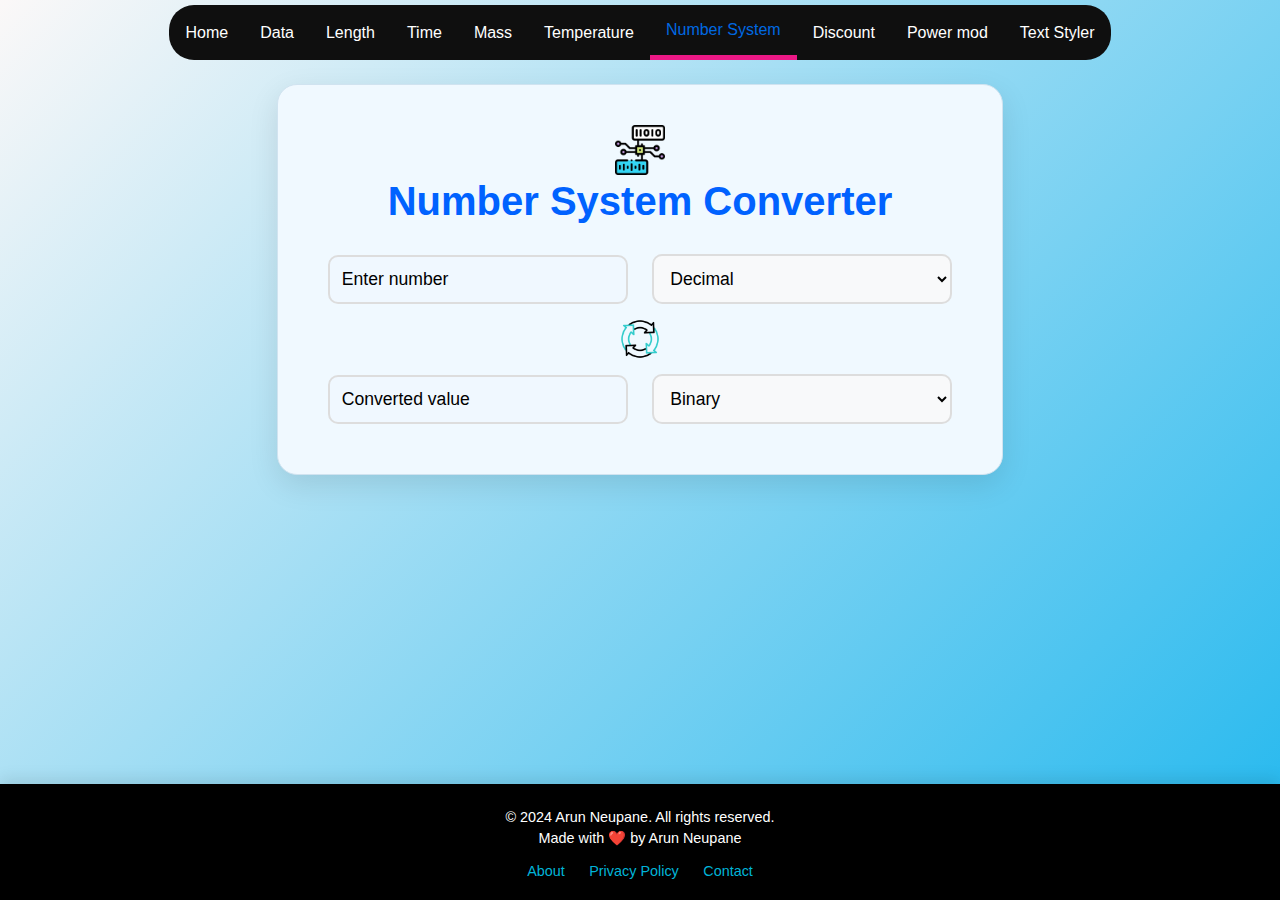
<file: numbersystem.html>
<!DOCTYPE html>
<html lang="en">

<head>
    <meta charset="UTF-8">
    <meta name="viewport" content="width=device-width, initial-scale=1.0">
    <title>Number System Converter - Convert binary, decimal, octal & hexadecimal</title>
    <meta name="description"
        content="Easily convert number system such as binary, decimal, octal, hexadecimal, and more. Fast and accurate number system conversion." />
    <meta name="keywords"
        content="number system converter, binary to decimal, decimal to octal, hexadecimal converter, octal to hexadecimal converter online, real time converter" />

    <link rel="shortcut icon" href="./images/number-system.webp" type="image/x-icon">
    <link rel="stylesheet" href="./styles.css">
    <link rel="stylesheet" href="./footer.css">
</head>

<body>
    <nav>
        <div class="menu-toggle" onclick="toggleMenu()">
            <span></span>
            <span></span>
            <span></span>
        </div>

        <div class="nav-links">
            <a href="./index.html">Home</a>
            <a href="./data.html">Data<span id="converterText">Converter</span></a>
            <a href="./length.html">Length<span id="converterText">Converter</span></a>
            <a href="./time.html">Time<span id="converterText">Converter</span></a>
            <a href="./mass.html">Mass<span id="converterText">Converter</span></a>
            <a href="./temperature.html">Temperature<span id="converterText">Converter</span></a>
            <a href="./numbersystem.html" class="bb">Number System<span id="converterText">Converter</span></a>
            <a href="./discount.html">Discount<span id="converterText">Calculator</span></a>
            <a href="./power.html">Power mod<span id="converterText">Calculator</span></a>
            <a href="./text.html">Text Styler</a>
        </div>
    </nav>

    <div class="container">
        <img src="./images/number-system.webp" alt="Data" class="description-image">
        <h1>Number System Converter</h1>
        <input type="text" name="input-value" id="input-value" placeholder="Enter number" title="Enter desired mass">
        <select name="input-type" id="input-type" title="Select number type">
            <option value="10">Decimal</option>
            <option value="2">Binary</option>
            <option value="8">Octal</option>
            <option value="16">Hexa-Decimal</option>
        </select>
        <br>
        <div class="convert-logo-div">
            <img src="./images/animated/convert.gif" alt="Convert" class="description-image">
        </div>
        <input type="text" id="output-value" placeholder="Converted value" name="output-value" title="Result box">
        <select name="output-type" id="output-type" title="Select number type">
            <option value="2">Binary</option>
            <option value="10">Decimal</option>
            <option value="8">Octal</option>
            <option value="16">Hexa-Decimal</option>
        </select>
    </div>

    <footer>
        <div class="footer-container">
            <div class="footer-info">
                <p>&copy; 2024 Arun Neupane. All rights reserved.</p>
                <p>Made with ❤️ by Arun Neupane</p>
            </div>
            <div class="footer-links">
                <a href="./about.html">About</a>
                <a href="./privacy.html">Privacy Policy</a>
                <a href="./contact.html">Contact</a>
            </div>
        </div>
    </footer>


    <script src="nav.js"></script>
    <script>
        const inputType = document.getElementById("input-type");
        const outputType = document.getElementById("output-type");
        const inputValue = document.getElementById("input-value");
        const outputValue = document.getElementById("output-value");

        inputType.addEventListener("change", () => {
            if (inputValue.value !== "") {
                change(inputValue.value, 0, inputType.value, outputType.value);
            }
        });
        outputType.addEventListener("change", () => {
            if (inputValue.value !== "") {
                change(0, outputValue.value, outputType.value, inputType.value);
            }
        });
        inputValue.addEventListener("keyup", () => {
            if (inputValue.value !== "")
                change(inputValue.value, 0, inputType.value, outputType.value);
            else
                outputValue.value = "";
        });
        outputValue.addEventListener("keyup", () => {
            if (outputValue.value !== "")
                change(0, outputValue.value, outputType.value, inputType.value);
            else
                inputValue.value = "";
        });

        function change(num, result, inputType, outputType) {
            let input = true;
            if (result != 0) {
                num = result;
                input = false;
            }
            // num = parseFloat(num);
            switch (inputType) {
                case "2":
                    num = parseInt(num, 2);
                    break;
                case "10":
                    num = parseInt(num, 10);
                    break;
                case "8":
                    num = parseInt(num, 8);
                    break;
                case "16":
                    num = parseInt(num, 16);
                    break;
                default:
                    num = NaN;
            }

            switch (outputType) {
                case "2":
                    num = num.toString(2);
                    break;
                case "10":
                    num = num.toString(10);
                    break;
                case "8":
                    num = num.toString(8);
                    break;
                case "16":
                    num = num.toString(16);
                    break;
            }

            if (input) {
                outputValue.value = num;
            }
            else {
                inputValue.value = num;
            }
        }
    </script>

</body>

</html>
</file>
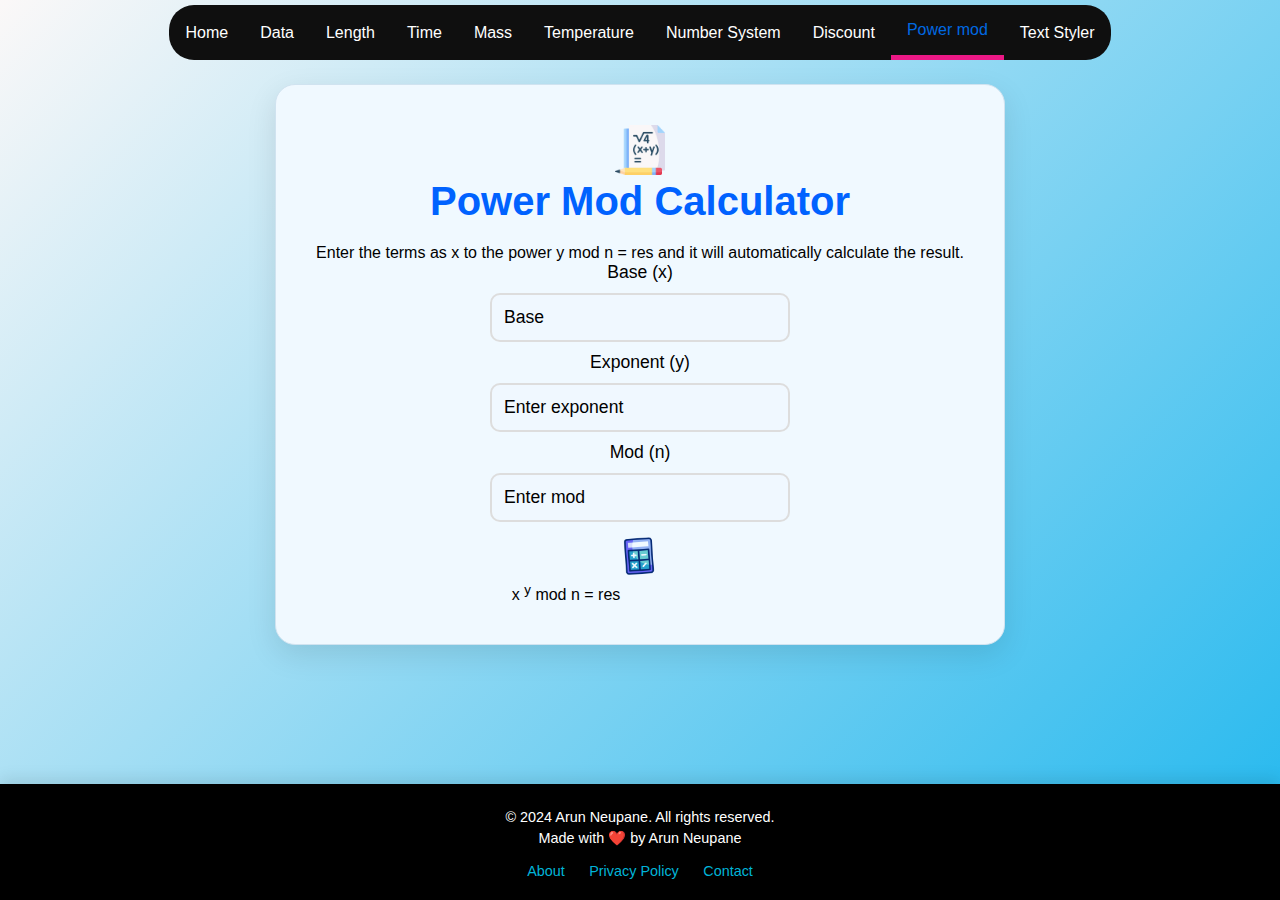
<file: power.html>
<!DOCTYPE html>
<html lang="en">

<head>
    <meta charset="UTF-8">
    <meta name="viewport" content="width=device-width, initial-scale=1.0">
    <title>Power Mod Calculator - Fast and Accurate Modulo Calculator</title>
    <meta name="description"
        content="Use our power mod calculator to calculate powers and modulos. Fast, accurate, and easy to use." />
    <meta name="keywords"
        content="power mod calculator, modulo calculator, exponent mod, fast mod calculation, power calculator, online mod calculator, online power mod calculator,real time calculator" />

    <link rel="shortcut icon" href="./images/power-mod.webp" type="image/x-icon">
    <link rel="stylesheet" href="./styles.css">
    <link rel="stylesheet" href="./footer.css">
    <style>
        #result {
            word-wrap: break-word;
            overflow-wrap: break-word;
            width: min(100%, 500px);
        }
    </style>
</head>

<body>
    <nav>
        <div class="menu-toggle" onclick="toggleMenu()">
            <span></span>
            <span></span>
            <span></span>
        </div>

        <div class="nav-links">
            <a href="./index.html">Home</a>
            <a href="./data.html">Data <span id="converterText">Converter</span></a>
            <a href="./length.html">Length <span id="converterText">Converter</span></a>
            <a href="./time.html">Time <span id="converterText">Converter</span></a>
            <a href="./mass.html">Mass <span id="converterText">Converter</span></a>
            <a href="./temperature.html">Temperature <span id="converterText">Converter</span></a>
            <a href="./numbersystem.html">Number System <span id="converterText">Converter</span></a>
            <a href="./discount.html">Discount <span id="converterText">Calculator</span></a>
            <a href="./power.html" class="bb">Power mod <span id="converterText">Calculator</span></a>
            <a href="./text.html">Text Styler</a>
        </div>
    </nav>

    <div class="container">
        <img src="./images/power-mod.webp" alt="Data" class="description-image">
        <h1>Power Mod Calculator</h1>
        <p>Enter the terms as x to the power y mod n = res and it will automatically calculate the result.</p>
        <div>
            <label for="Enter base">Base (x)</label> <br>
            <input type="number" placeholder="Base" id="base">
        </div>
        <div>
            <label for="exponent">Exponent (y)</label> <br>
            <input type="number" id="exponent" placeholder="Enter exponent">
        </div>
        <div>
            <label for="mod">Mod (n)</label> <br>
            <input type="number" name="mod" id="mod" placeholder="Enter mod">
        </div>
        <div class="convert-logo-div">
            <img src="./images/animated/calculator.gif" alt="Convert" class="description-image">
        </div>
        <p id="result"><span id="x">x</span> <sup><span id="y">y</span></sup> <span id="n">mod n</span> <span id="res">=
                res</span>
        </p>
    </div>

    <footer>
        <div class="footer-container">
            <div class="footer-info">
                <p>&copy; 2024 Arun Neupane. All rights reserved.</p>
                <p>Made with ❤️ by Arun Neupane</p>
            </div>
            <div class="footer-links">
                <a href="./about.html">About</a>
                <a href="./privacy.html">Privacy Policy</a>
                <a href="./contact.html">Contact</a>
            </div>
        </div>
    </footer>


    <script src="nav.js"></script>

    <script>
        const base = document.getElementById("base");
        const exponent = document.getElementById("exponent");
        const mode = document.getElementById('mod');
        const result = document.getElementById("result");
        const x = document.getElementById("x");
        const y = document.getElementById("y");
        const n = document.getElementById("n");
        const resultText = document.getElementById("res");

        base.addEventListener("keyup", handleInput);

        exponent.addEventListener("keyup", handleInput);

        mode.addEventListener("keyup", handleInput);

        function handleInput() {
            let b, m, exp;
            if (base.value != "")
                b = BigInt(base.value);
            if (exponent.value != "")
                exp = BigInt(exponent.value);
            if (mode.value != "")
                m = BigInt(mode.value);


            if (base.value !== "") {
                updateDisplay(base.value, exponent.value, mode.value);
                if (exponent.value !== "" && mode.value === "") {
                    let res = b ** exp;
                    n.style.visibility = "hidden";
                    resultText.textContent = " = " + res;
                } else if (exponent.value === "" && mode.value !== "") {
                    let res = b % m;
                    y.style.visibility = "hidden";
                    resultText.textContent = " = " + res;
                } else if (exponent.value !== "" && mode.value !== "") {
                    let res = b ** exp;
                    let modResult = res % m;
                    n.style.visibility = "visible";
                    n.style.visibility = "visible";
                    resultText.textContent = " = " + modResult;
                }
                else {
                    resultText.textContent = " =  res";
                    updateDisplay(base.value, exponent.value, mode.value);
                }
            }
            else {
                resultText.textContent = " = res";
                updateDisplay(base.value, exponent.value, mode.value);

            }

        }

        function updateDisplay(baseVal, expVal, modVal) {
            if (baseVal !== "") {
                x.textContent = baseVal;
            } else {
                x.textContent = "x";
            }

            if (expVal !== "") {
                y.textContent = expVal;
            } else {
                y.textContent = "y";
            }

            if (modVal !== "") {
                n.textContent = "mod " + modVal;
            } else {
                n.textContent = "mod n";
            }
            x.style.visibility = "visible";
            y.style.visibility = "visible";
            n.style.visibility = "visible";
        }
    </script>



</body>

</html>
</file>
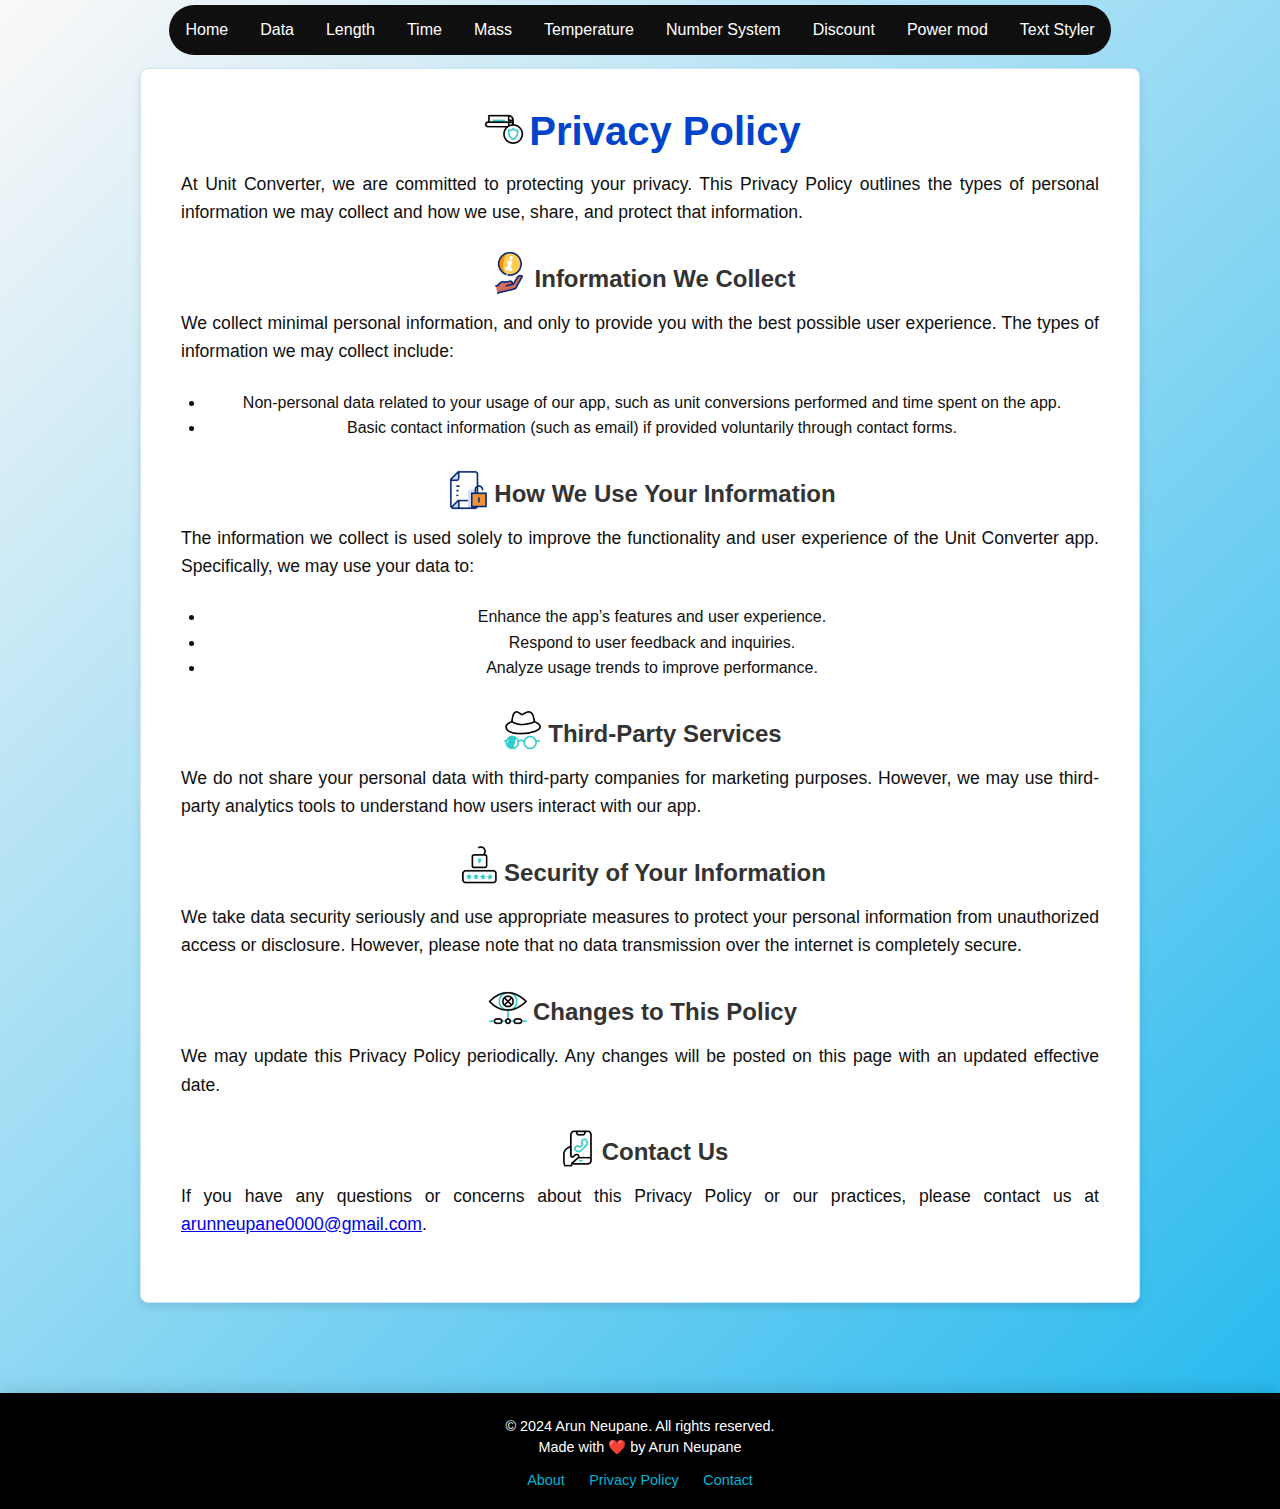
<file: privacy.html>
<!DOCTYPE html>
<html lang="en">

<head>
    <meta charset="UTF-8">
    <meta name="viewport" content="width=device-width, initial-scale=1.0">
    <title>Privacy Policy | Unit Converter</title>

    <link rel="shortcut icon" href="./images/privacy-policy.webp" type="image/x-icon">
    <link rel="stylesheet" href="./footer.css">
    <link rel="stylesheet" href="./styles.css">

    <style>
        body {
            font-family: 'Arial', sans-serif;
            margin: 0;
            display: flex;
            flex-direction: column;
            min-height: 100vh;
            background-color: #f4f4f9;
            color: #100f0f;
        }

        .container {
            max-width: 1000px;
            margin: 0 auto;
            background-color: #fff;
            border-radius: 8px;
            box-shadow: 0 4px 8px rgba(0, 0, 0, 0.1);
            margin-top: 2rem;
            flex: 1;
        }

        .container h1 {
            text-align: center;
            font-size: 2.5rem;
            margin-bottom: 1rem;
            color: #0044cc;
        }

        .container p {
            font-size: 1.1rem;
            line-height: 1.6;
            margin-bottom: 1.5rem;
            text-align: justify;
        }

        .container h2 {
            color: #333;
            font-size: 1.5rem;
            margin-bottom: 1rem;
        }

        .container ul {
            margin-left: 1.5rem;
            margin-bottom: 1.5rem;
            line-height: 1.6;
        }

        .convert-logo-div h2 {
            padding-top: 15px;
        }

        @media(max-width:768px) {
            .container {
                padding: 1rem;
                margin: 0;
            }

            body {
                padding: 0;
            }
        }
    </style>
</head>

<body>
    <nav>
        <div class="menu-toggle" onclick="toggleMenu()">
            <span></span>
            <span></span>
            <span></span>
        </div>

        <div class="nav-links">
            <a href="./index.html">Home</a>
            <a href="./data.html">Data <span id="converterText">Converter</span></a>
            <a href="./length.html">Length <span id="converterText">Converter</span></a>
            <a href="./time.html">Time <span id="converterText">Converter</span></a>
            <a href="./mass.html">Mass <span id="converterText">Converter</span></a>
            <a href="./temperature.html">Temperature <span id="converterText">Converter</span></a>
            <a href="./numbersystem.html">Number System <span id="converterText">Converter</span></a>
            <a href="./discount.html">Discount <span id="converterText">Calculator</span></a>
            <a href="./power.html">Power mod <span id="converterText">Calculator</span></a>
            <a href="./text.html">Text Styler</a>
        </div>
    </nav>

    <div class="container">
        <div class="convert-logo-div">
            <img src="./images/animated/privacy-policy.gif" alt="Contact" class="description-image">
            <h1>Privacy Policy</h1>
        </div>

        <p>
            At Unit Converter, we are committed to protecting your privacy. This Privacy Policy outlines the types of
            personal information we may collect and how we use, share, and protect that information.
        </p>

        <div class="convert-logo-div">
            <img src="./images/animated/info.gif" alt="Contact" class="description-image">
            <h2>Information We Collect</h2>
        </div>
        <p>
            We collect minimal personal information, and only to provide you with the best possible user experience. The
            types of information we may collect include:
        </p>
        <ul>
            <li>Non-personal data related to your usage of our app, such as unit conversions performed and time spent on
                the app.</li>
            <li>Basic contact information (such as email) if provided voluntarily through contact forms.</li>
        </ul>

        <div class="convert-logo-div">
            <img src="./images/animated/file.gif" alt="Contact" class="description-image">
            <h2>How We Use Your Information</h2>
        </div>
        <p>
            The information we collect is used solely to improve the functionality and user experience of the Unit
            Converter app. Specifically, we may use your data to:
        </p>
        <ul>
            <li>Enhance the app’s features and user experience.</li>
            <li>Respond to user feedback and inquiries.</li>
            <li>Analyze usage trends to improve performance.</li>
        </ul>

        <div class="convert-logo-div">
            <img src="./images/animated/incognito.gif" alt="Contact" class="description-image">
            <h2>Third-Party Services</h2>
        </div>
        <p>
            We do not share your personal data with third-party companies for marketing purposes. However, we may use
            third-party analytics tools to understand how users interact with our app.
        </p>

        <div class="convert-logo-div">
            <img src="./images/animated/password.gif" alt="Contact" class="description-image">
            <h2>Security of Your Information</h2>
        </div>
        <p>
            We take data security seriously and use appropriate measures to protect your personal information from
            unauthorized access or disclosure. However, please note that no data transmission over the internet is
            completely secure.
        </p>

        <div class="convert-logo-div">
            <img src="./images/animated/network.gif" alt="Contact" class="description-image">
            <h2>Changes to This Policy</h2>
        </div>
        <p>
            We may update this Privacy Policy periodically. Any changes will be posted on this page with an updated
            effective date.
        </p>

        <div class="convert-logo-div">
            <img src="./images/animated/phone-contact.gif" alt="Contact" class="description-image">
            <h2>Contact Us</h2>
        </div>
        <p>
            If you have any questions or concerns about this Privacy Policy or our practices, please contact us at
            <a href="mailto:arunneupane0000@gmail.com">arunneupane0000@gmail.com</a>.
        </p>
    </div>

    <footer>
        <div class="footer-container">
            <div class="footer-info">
                <p>&copy; 2024 Arun Neupane. All rights reserved.</p>
                <p>Made with ❤️ by Arun Neupane</p>
            </div>
            <div class="footer-links">
                <a href="./about.html">About</a>
                <a href="./privacy.html">Privacy Policy</a>
                <a href="./contact.html">Contact</a>
            </div>
        </div>
    </footer>

    <script src="./nav.js"></script>
</body>

</html>
</file>
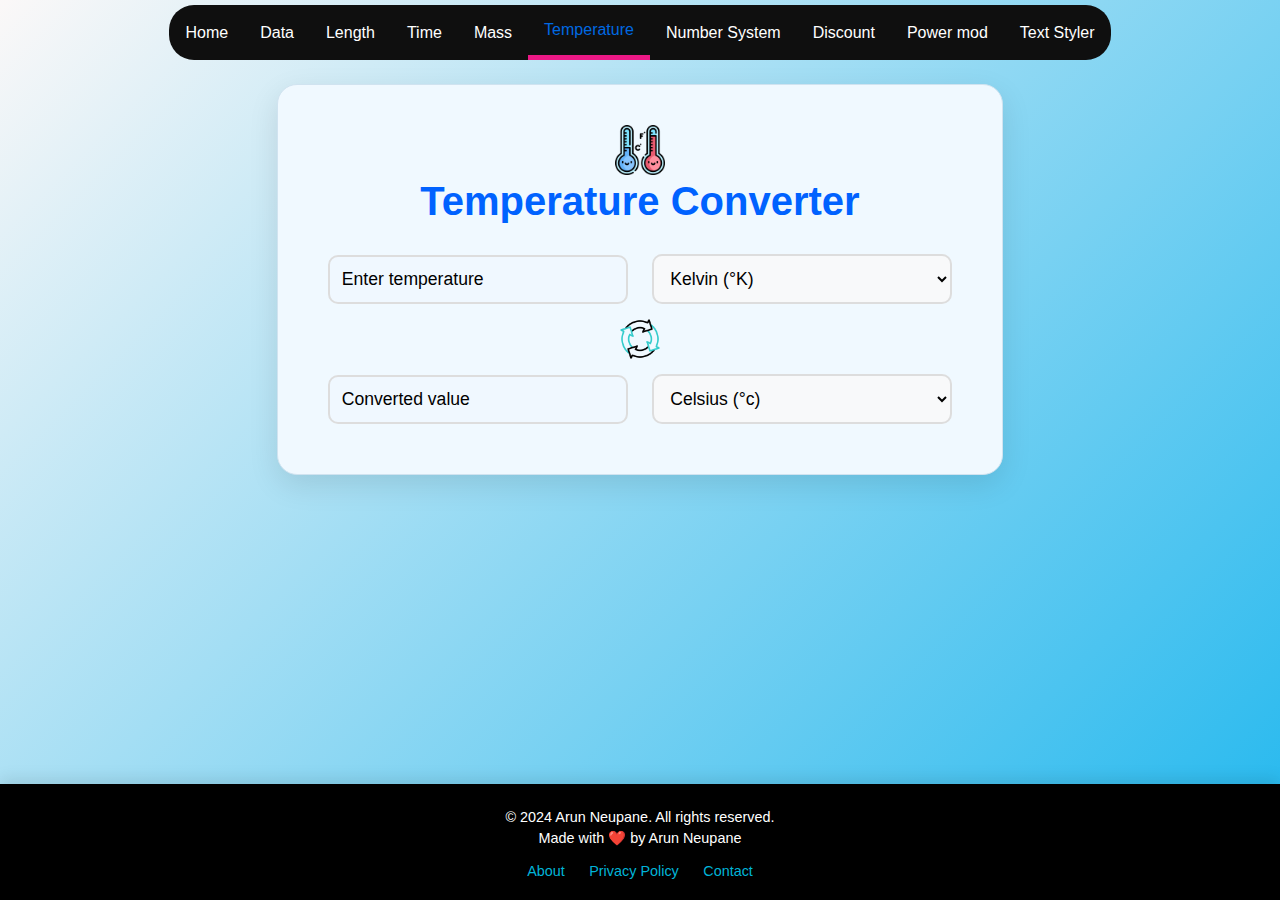
<file: temperature.html>
<!DOCTYPE html>
<html lang="en">

<head>
    <meta charset="UTF-8">
    <meta name="viewport" content="width=device-width, initial-scale=1.0">
    <title>Temperature Converter - Convert Celsius, Fahrenheit, Kelvin & More</title>
    <meta name="description"
        content="Convert temperature units like Celsius, Fahrenheit, and Kelvin easily and accurately." />
    <meta name="keywords"
        content="temperature converter, Celsius to Fahrenheit, convert Kelvin, temperature unit conversion, online converter, kelvin to celsius,real time converter" />

    <link rel="shortcut icon" href="./images/temperature.webp" type="image/x-icon">
    <link rel="stylesheet" href="./styles.css">
    <link rel="stylesheet" href="./footer.css">
</head>

<body>
    <nav>
        <div class="menu-toggle" onclick="toggleMenu()">
            <span></span>
            <span></span>
            <span></span>
        </div>

        <div class="nav-links">
            <a href="./index.html">Home</a>
            <a href="./data.html">Data <span id="converterText">Converter</span></a>
            <a href="./length.html">Length <span id="converterText">Converter</span></a>
            <a href="./time.html">Time <span id="converterText">Converter</span></a>
            <a href="./mass.html">Mass <span id="converterText">Converter</span></a>
            <a href="./temperature.html" class="bb">Temperature <span id="converterText">Converter</span></a>
            <a href="./numbersystem.html">Number System <span id="converterText">Converter</span></a>
            <a href="./discount.html">Discount <span id="converterText">Calculator</span></a>
            <a href="./power.html">Power mod <span id="converterText">Calculator</span></a>
            <a href="./text.html">Text Styler</a>
        </div>
    </nav>

    <div class="container">
        <img src="./images/temperature.webp" alt="Data" class="description-image">
        <h1>Temperature Converter</h1>
        <input type="number" name="input-value" id="input-value" placeholder="Enter temperature"
            title="Enter desired type">
        <select name="input-type" id="input-type" title="Select temperature type">
            <option value="c">Celsius (&deg;c)</option>
            <option value="f">Fahrenheit (&deg;F)</option>
            <option value="K">Kelvin (&deg;K)</option>
            <option value="R">Rankine (&deg;R)</option>
            <option value="Re">Reaumur (&deg;Re)</option>
        </select>
        <br>
        <div class="convert-logo-div">
            <img src="./images/animated/convert.gif" alt="Convert" class="description-image">
        </div>
        <input type="number" id="output-value" placeholder="Converted value" name="output-value" title="Result box">
        <select name="output-type" id="output-type" title="Select temperature type">
            <option value="c">Celsius (&deg;c)</option>
            <option value="f">Fahrenheit (&deg;F)</option>
            <option value="K">Kelvin (&deg;K)</option>
            <option value="R">Rankine (&deg;R)</option>
            <option value="Re">Reaumur (&deg;Re)</option>
        </select>
    </div>

    <footer>
        <div class="footer-container">
            <div class="footer-info">
                <p>&copy; 2024 Arun Neupane. All rights reserved.</p>
                <p>Made with ❤️ by Arun Neupane</p>
            </div>
            <div class="footer-links">
                <a href="./about.html">About</a>
                <a href="./privacy.html">Privacy Policy</a>
                <a href="./contact.html">Contact</a>
            </div>
        </div>
    </footer>


    <script src="nav.js"></script>
    <script>
        const inputType = document.getElementById("input-type");
        const outputType = document.getElementById("output-type");
        const inputValue = document.getElementById("input-value");
        const outputValue = document.getElementById("output-value");
        inputType.selectedIndex = 2;
        outputType.selectedIndex = 0;

        inputType.addEventListener("change", () => {
            if (inputValue.value !== "") {
                change(inputValue.value, 0, inputType.value, outputType.value);
            }
        });
        outputType.addEventListener("change", () => {
            if (inputValue.value !== "") {
                change(0, outputValue.value, outputType.value, inputType.value);
            }
        });
        inputValue.addEventListener("keyup", () => {
            if (inputValue.value !== "")
                change(inputValue.value, 0, inputType.value, outputType.value);
            else
                outputValue.value = "";
        });
        outputValue.addEventListener("keyup", () => {
            if (outputValue.value !== "")
                change(0, outputValue.value, outputType.value, inputType.value);
            else
                inputValue.value = "";
        });

        function change(num, result, inputType, outputType) {
            let input = true;
            if (result != 0) {
                num = result;
                input = false;
            }
            num = parseFloat(num);
            switch (inputType) {
                case "c":
                    num = num + 273.15;
                    break;
                case "f":
                    num = (num + 459.67) * 5 / 9;
                    break;
                case "R":
                    num = num * 5 / 9;
                    break;
                case "Re":
                    num = (num * 5 / 4) + 273.15;
                    break;
                case "K":
                    num = num;
                    break;

            }

            switch (outputType) {
                case "c":
                    num = num - 273.15;
                    break;
                case "f":
                    num = (num - 273.15) * 9 / 5 + 32;
                    break;
                case "R":
                    num = num * 9 / 5;
                    break;
                case "Re":
                    num = (num - 273.15) * 4 / 5;
                    break;
                case "K":
                    num = num;
                    break;
            }

            if (input) {
                outputValue.value = num;
            }
            else {
                inputValue.value = num;
            }
        }
    </script>
</body>

</html>
</file>
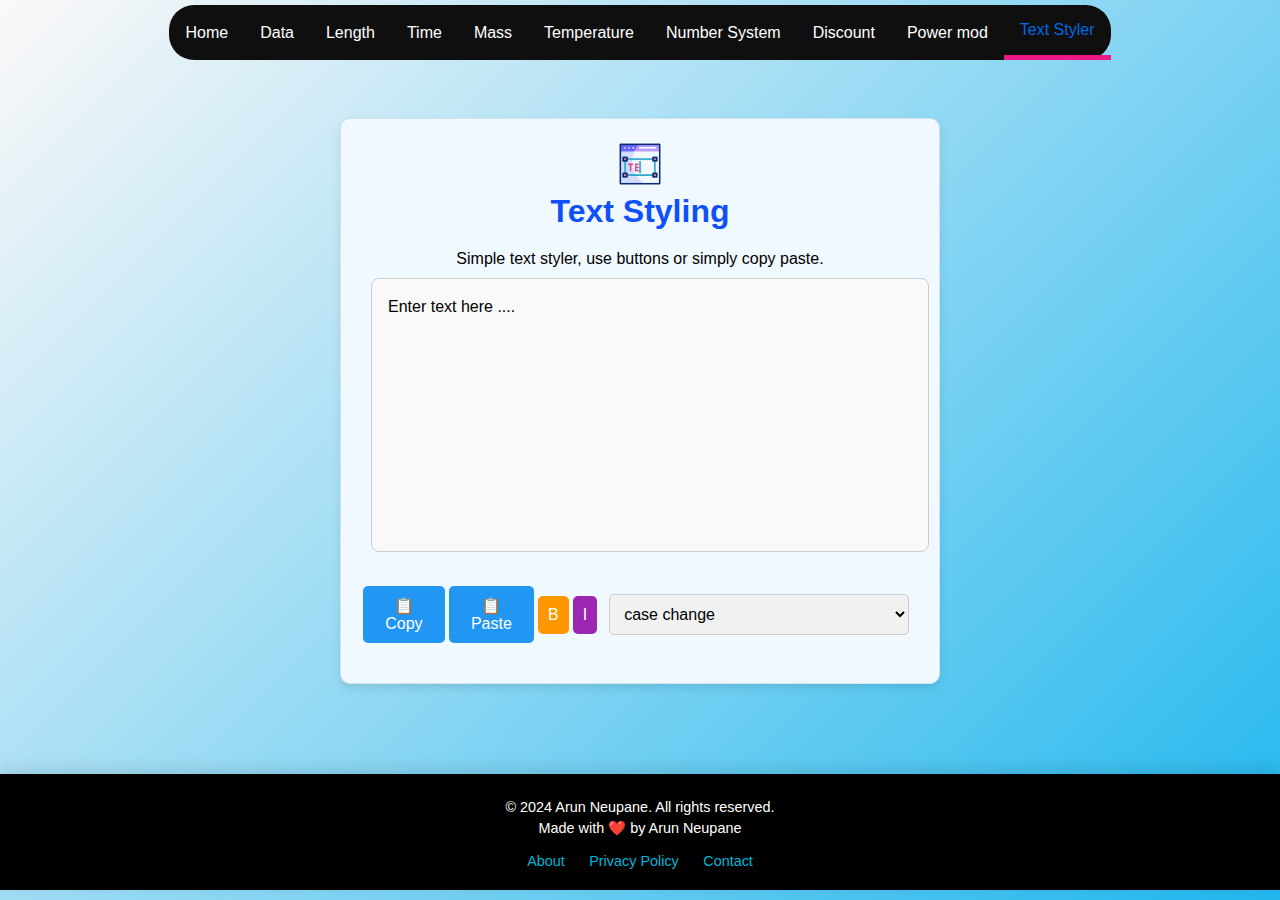
<file: text.html>
<!DOCTYPE html>
<html lang="en">

<head>
    <meta charset="UTF-8">
    <meta name="viewport" content="width=device-width, initial-scale=1.0">
    <title>Text Styler - Style your text as you want</title>
    <meta name="description"
        content="Easily style your text such as case change , copy paste and more options in real time." />
    <meta name="keywords" content="text styler, real time text styling , online , copy and paste" />

    <link rel="shortcut icon" href="./images/text.webp" type="image/x-icon">
    <link rel="stylesheet" href="./styles.css">
    <link rel="stylesheet" href="./footer.css">
    <style>
        body {
            background-color: #f7f7f7;
            color: #000000;
            display: flex;
            justify-content: center;
            align-items: center;
            min-height: 100vh;
            padding-top: 12vh;
        }

        .container {
            width: 80%;
            max-width: 600px;
            margin: 0 auto;
            padding: 20px;
            border-radius: 10px;
            box-shadow: 0 4px 8px rgba(0, 0, 0, 0.1);
        }

        h1 {
            text-align: center;
            margin-bottom: 20px;
            font-size: 2rem;
            color: #1051f7;
        }

        textarea {
            width: 100%;
            padding: 1rem;
            font-size: 1rem;
            line-height: 1.5;
            border: 1px solid #ccc;
            border-radius: 8px;
            background-color: #f9f9f9;
            resize: none;
        }

        button {
            display: inline-block;
            font-size: 16px;
            border: none;
            background-color: #4caf50;
            color: white;
            padding: 10px;
            margin: 5px 2px;
            cursor: pointer;
            border-radius: 5px;
            transition: background-color 0.3s ease;
        }

        button:hover {
            background-color: #45a049;
        }

        .copy-btn,
        .paste-btn {
            background-color: #2196f3;
        }

        .copy-btn:hover,
        .paste-btn:hover {
            background-color: #1e88e5;
        }

        .bold-btn {
            background-color: #ff9800;
        }

        .bold-btn:hover {
            background-color: #fb8c00;
        }

        .italic-btn {
            background-color: #9c27b0;
        }

        .italic-btn:hover {
            background-color: #8e24aa;
        }

        .options {
            text-align: center;
            margin-top: 15px;
        }

        select {
            padding: 10px;
            border-radius: 5px;
            border: 1px solid #ccc;
            background-color: #f1f1f1;
            font-size: 16px;
        }

        .count-status {
            margin-top: 15px;
            font-size: 14px;
            color: #777;
        }

        .options {
            display: flex;
            justify-content: space-between;
            align-items: center;
        }

        @media (max-width: 768px) {
            select {
                min-width: 10ch !important;
            }

            body {
                padding: 0;
                padding-top: 2rem;
            }

            .container {
                width: 100%;
            }
        }
    </style>
</head>

<body>

    <nav>
        <div class="menu-toggle" onclick="toggleMenu()">
            <span></span>
            <span></span>
            <span></span>
        </div>

        <div class="nav-links">
            <a href="./index.html">Home</a>
            <a href="./data.html">Data <span id="converterText">Converter</span></a>
            <a href="./length.html">Length <span id="converterText">Converter</span></a>
            <a href="./time.html">Time <span id="converterText">Converter</span></a>
            <a href="./mass.html">Mass <span id="converterText">Converter</span></a>
            <a href="./temperature.html">Temperature <span id="converterText">Converter</span></a>
            <a href="./numbersystem.html">Number System <span id="converterText">Converter</span></a>
            <a href="./discount.html">Discount <span id="converterText">Calculator</span></a>
            <a href="./power.html">Power mod <span id="converterText">Calculator</span></a>
            <a href="./text.html" class="bb">Text Styler</a>
        </div>
    </nav>

    <div class="container">
        <img src="./images/animated/text.gif" alt="Data" class="description-image">
        <h1>Text Styling</h1>
        <p class="info">Simple text styler, use buttons or simply copy paste.</p>
        <textarea name="input-text" id="input-text" title="Enter text here" placeholder="Enter text here ...." rows="10"
            cols="50" onkeyup="countTextStats()"></textarea>
        <div class="options">
            <button onclick="copyText()" class="copy-btn">&#128203; Copy</button> <!-- Copy symbol -->
            <button onclick="pasteText()" class="paste-btn">&#128203; Paste</button>
            <button onclick="toggleBold()" class="bold-btn" title="Bold">B</button>
            <button onclick="toggleItalic()" class="italic-btn" title="Italic">I</button>
            <select name="transform" id="transform" title="Change case" onchange="changeCase()">
                <option value="default">case change</option>
                <option value="uppercase">Uppercase</option>
                <option value="lowercase">Lowercase</option>
                <option value="capitalize">Capitalize</option>
                <option value="sentence">Sentence case</option>
            </select>
        </div>

        <p class="count-status"></p>

    </div>

    <footer>
        <div class="footer-container">
            <div class="footer-info">
                <p>&copy; 2024 Arun Neupane. All rights reserved.</p>
                <p>Made with ❤️ by Arun Neupane</p>
            </div>
            <div class="footer-links">
                <a href="./about.html">About</a>
                <a href="./privacy.html">Privacy Policy</a>
                <a href="./contact.html">Contact</a>
            </div>
        </div>
    </footer>

    <script src="./nav.js"></script>
    <script>
        const inputText = document.getElementById('input-text');

        function toggleBold() {
            document.querySelector(".copy-btn").innerHTML = "&#128203; Copy";
            inputText.style.fontWeight = inputText.style.fontWeight === 'bold' ? 'normal' : "bold";
        }
        function toggleItalic() {
            document.querySelector(".copy-btn").innerHTML = "&#128203; Copy";
            inputText.style.fontStyle = inputText.style.fontStyle === 'italic' ? 'normal' : "italic";
        }
        function changeCase() {
            document.querySelector(".copy-btn").innerHTML = "&#128203; Copy";

            switch (document.getElementById("transform").value) {
                case "sentence":
                    inputText.style.textTransform = "none";
                    inputText.value = toSentenceCase(inputText.value);
                    break;

                case "uppercase":
                    inputText.value = inputText.value.toUpperCase();
                    break;
                case "lowercase":
                    inputText.value = inputText.value.toLowerCase();
                    break;
                case "capitalize":
                    inputText.value = inputText.value.toLowerCase().replace(/\b\w/g, char => char.toUpperCase());
                    break;
            }
        }

        function toSentenceCase(text) {
            const sentences = text.split(/([.!?]+)(\s*|\n*)/g);

            for (let i = 0; i < sentences.length; i += 3) {
                sentences[i] = sentences[i].charAt(0).toUpperCase() + sentences[i].slice(1).toLowerCase();
            }
            return sentences.join('');
        }

        function countTextStats() {
            document.querySelector(".copy-btn").innerHTML = "&#128203; Copy";
            let text = inputText.value;
            const wordCount = text.match(/\b\w+\b/g)?.length || 0;
            const letterCount = text.match(/[a-zA-Z]/g)?.length || 0;
            const lineCount = text.split(/\r\n|\r|\n/).length;
            const sentenceCount = text.match(/[.!?]+/g)?.length || 0;
            const spaceCount = text.match(/\s/g)?.length || 0;
            const numberCount = text.match(/\d/g)?.length || 0;
            const symbolCount = text.match(/[^a-zA-Z0-9\s]/g)?.length || 0;
            const stats = {
                words: wordCount,
                letters: letterCount,
                lines: lineCount,
                sentences: sentenceCount,
                spaces: spaceCount,
                numbers: numberCount,
                symbols: symbolCount
            };
            let status = "";
            for (const stat in stats) {
                if (stats[stat] !== 0) {   // Check if the count is non-zero
                    status += `${stat.charAt(0).toUpperCase() + stat.slice(1)}: ${stats[stat]} `;
                }
            }
            document.querySelector(".count-status").textContent = status;
        }

        function copyText() {
            inputText.select();
            inputText.setSelectionRange(0, 99999);
            document.execCommand('copy');
            document.querySelector(".copy-btn").innerHTML = "Copied";
        }

        function pasteText() {
            if (navigator.clipboard && navigator.clipboard.readText) {
                navigator.clipboard.readText().then(text => inputText.value = text);
            }
        }
    </script>
</body>

</html>
</file>
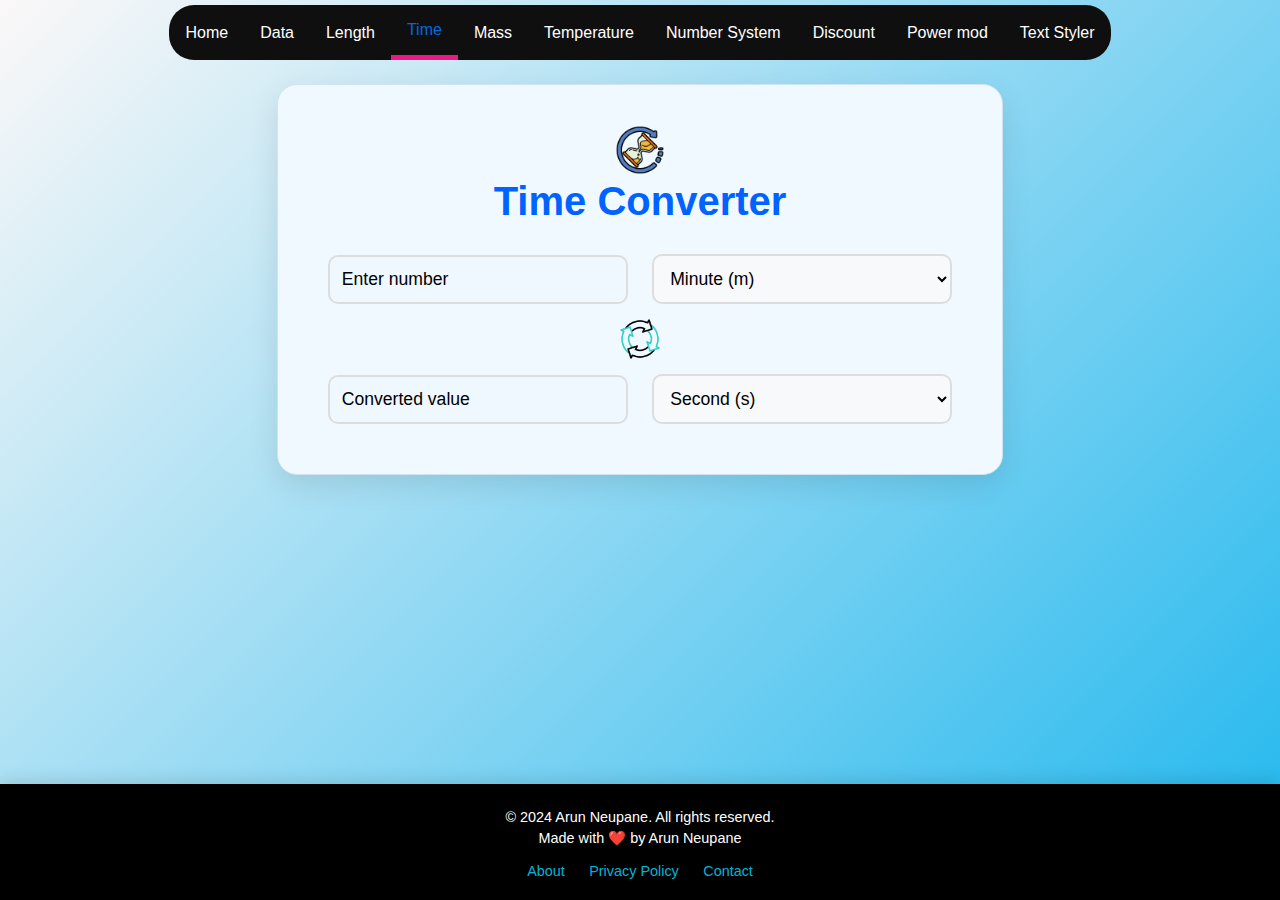
<file: time.html>
<!DOCTYPE html>
<html lang="en">

<head>
    <meta charset="UTF-8">
    <meta name="viewport" content="width=device-width, initial-scale=1.0">
    <title>Time Converter - Convert Hours, Minutes, Seconds & More</title>
    <meta name="description"
        content="Quickly convert time units such as hours, minutes, seconds, and more. Fast and accurate time conversion." />
    <meta name="keywords"
        content="time converter, hours to minutes, convert seconds, time unit conversion, time calculator,real time converter" />
    <link rel="shortcut icon" href="./images/time.webp" type="image/x-icon">

    <link rel="stylesheet" href="./styles.css">
    <link rel="stylesheet" href="./footer.css">
</head>

<body>
    <nav>
        <div class="menu-toggle" onclick="toggleMenu()">
            <span></span>
            <span></span>
            <span></span>
        </div>

        <div class="nav-links">
            <a href="./index.html">Home</a>
            <a href="./data.html">Data <span id="converterText">Converter</span></a>
            <a href="./length.html">Length <span id="converterText">Converter</span></a>
            <a href="./time.html" class="bb">Time <span id="converterText">Converter</span></a>
            <a href="./mass.html">Mass <span id="converterText">Converter</span></a>
            <a href="./temperature.html">Temperature <span id="converterText">Converter</span></a>
            <a href="./numbersystem.html">Number System <span id="converterText">Converter</span></a>
            <a href="./discount.html">Discount <span id="converterText">Calculator</span></a>
            <a href="./power.html" >Power mod <span id="converterText">Calculator</span></a>
            <a href="./text.html">Text Styler</a>
        </div>
    </nav>

    <div class="container">
        <img src="./images/time.webp" alt="Data" class="description-image">
        <h1>Time Converter</h1>
        <input type="number" name="input-value" id="input-value" placeholder="Enter number" title="Enter desired mass">
        <select name="input-type" id="input-type" title="Select time type">
            <option value="fs">femtosecond (fs)</option>
            <option value="ns">Nanosecond (ns)</option>
            <option value="ps">Picosecond</option>
            <option value="mms">Microsecond (Ms)</option>
            <option value="ms">Millisecond (ms)</option>
            <option value="s">Second (s)</option>
            <option value="m">Minute (m)</option>
            <option value="h">Hour (h)</option>
            <option value="d">Day (d)</option>
            <option value="w">Week (w)</option>
            <option value="month">Month </option>
            <option value="yr">Year</option>
            <option value="decade">Decade</option>
            <option value="yr">Century</option>
            <option value="millennium">Millennium</option>
        </select>
        <br>
        <div class="convert-logo-div">
            <img src="./images/animated/convert.gif" alt="Convert" class="description-image">
        </div>
        <input type="number" id="output-value" placeholder="Converted value" name="output-value" title="Result box">
        <select name="output-type" id="output-type" title="Select time type">
            <option value="fs">femtosecond (fs)</option>
            <option value="ns">Nanosecond (ns)</option>
            <option value="ps">Picosecond</option>
            <option value="mms">Microsecond (Ms)</option>
            <option value="ms">Millisecond (ms)</option>
            <option value="s">Second (s)</option>
            <option value="m">Minute (m)</option>
            <option value="h">Hour (h)</option>
            <option value="d">Day (d)</option>
            <option value="w">Week (w)</option>
            <option value="fn">Fortnight (fn)</option>
            <option value="month">Month </option>
            <option value="yr">Year</option>
            <option value="decade">Decade</option>
            <option value="century">Century</option>
            <option value="millennium">Millennium</option>
        </select>
    </div>

    <footer>
        <div class="footer-container">
            <div class="footer-info">
                <p>&copy; 2024 Arun Neupane. All rights reserved.</p>
                <p>Made with ❤️ by Arun Neupane</p>
            </div>
            <div class="footer-links">
                <a href="./about.html">About</a>
                <a href="./privacy.html">Privacy Policy</a>
                <a href="./contact.html">Contact</a>
            </div>
        </div>
    </footer>


    <script src="nav.js"></script>
    <script>
        const inputType = document.getElementById("input-type");
        const outputType = document.getElementById("output-type");
        const inputValue = document.getElementById("input-value");
        const outputValue = document.getElementById("output-value");
        inputType.selectedIndex = 6;
        outputType.selectedIndex = 5;

        inputType.addEventListener("change", () => {
            if (inputValue.value !== "") {
                change(parseFloat(inputValue.value), 0, inputType, outputType);
            }
        });
        outputType.addEventListener("change", () => {
            if (inputValue.value !== "") {
                change(0, parseFloat(outputValue.value), outputType, inputType);
            }
        });
        inputValue.addEventListener("keyup", () => {
            if (inputValue.value !== "")
                change(parseFloat(inputValue.value), 0, inputType, outputType);
            else
                outputValue.value = "";
        });
        outputValue.addEventListener("keyup", () => {
            if (outputValue.value !== "")
                change(0, parseFloat(outputValue.value), outputType, inputType);
            else
                inputValue.value = "";
        });

        function change(m, result, inputType, outputType) {
            let input = true;
            if (result != 0) {
                m = result;
                input = false;
            }
            m = parseFloat(m);
            switch (inputType.value) {
                case "s":
                    m = m;
                    break;
                case "m":
                    m = m * 60;
                    break;
                case "ms":
                    m = m / 1000;;
                    break;
                case "mms":
                    m = m / 1000000;
                    break;
                case "ns":
                    m = m / 1000000000;
                    break;
                case "ps":
                    m /= 1000000000000;
                    break;
                case "fs":
                    m = m / 1000000000000000;
                    break;
                case "h":
                    m = m * 60 * 60;
                    break;
                case "d":
                    m = m * 86400;
                    break;
                case "w":
                    m = m * 604800;
                    break;
                case "fn":
                    m = m * 1209600;
                    break;
                case "month":
                    m = m * 2629746;
                    break;
                case "yr":
                    m = m * 31557600;
                    break;
                case "decade":
                    m = m * 315576600;
                    break;
                case "century":
                    m = m * 3155760000;
                    break;
                case "millennium":
                    m = m * 31557600000;
                    break;

            }

            switch (outputType.value) {
                case "s":
                    m = m;
                    break;
                case "m":
                    m = m / 60;
                    break;
                case "ms":
                    m = m * 1000;;
                    break;
                case "mms":
                    m = m * 1000000;
                    break;
                case "ns":
                    m = m * 1000000000;
                    break;
                case "ps":
                    m *= 1000000000000;
                    break;
                case "fs":
                    m = m * 1000000000000000;
                    break;
                case "h":
                    m = m / 3600;
                    break;
                case "d":
                    m = m / 86400;
                    break;
                case "w":
                    m = m / 604800;
                    break;
                case "fn":
                    m = m / 1209600;
                    break;
                case "month":
                    m = m / 2629746;
                    break;
                case "yr":
                    m = m / 31557600;
                    break;
                case "decade":
                    m = m / 315576600;
                    break;
                case "century":
                    m = m / 3155760000;
                    break;
                case "millennium":
                    m = m / 31557600000;
                    break;
            }

            if (input) {
                outputValue.value = m;
            }
            else {
                inputValue.value = m;
            }
        }

    </script>
</body>

</html>
</file>
<file: index.css>
* {
  margin: 0;
  padding: 0;
  box-sizing: border-box;

  -webkit-tap-highlight-color: transparent;
  -webkit-focus-ring-color: transparent;
  outline: none;
}

body {
  font-family: roboto, "Arial", sans-serif;
  /* background-color: #f4f4f9; */
  background: linear-gradient(135deg, #fbf8f8, #20b7ee);
  color: #000000;
  line-height: 1.6;
}

.index-container {
  max-width: 1200px;
  margin: 20px auto;
  padding: 20px;
  display: grid;
  grid-template-columns: repeat(auto-fit, minmax(250px, 1fr));
  gap: 20px;
}

.card {
  background-color: #e0f2fc;
  border: 1px solid #ddd;
  border-radius: 8px;
  box-shadow: 0px 4px 8px rgba(0, 0, 0, 0.15);
  transition: transform 0.3s ease, background-color 0.3s ease;
  text-align: center;
  padding: 20px;
  border: 2px solid rgb(11, 11, 211);
  cursor: pointer;
}

.card:hover {
  background-color: #c4d8eb;
  transform: translateY(-5px);
}

.card img {
  width: 50px;
  margin-bottom: 15px;
}
.card a {
  text-decoration: none;
  color: #007bff;
  font-weight: bold;
  margin-top: 15px;
  display: block;
}

h1 {
  text-align: center;
  margin-bottom: 20px;
  font-size: 2.5em;
  color: #007bff;
}
.convert-logo-div {
  display: flex;
  justify-content: center;
}
.description-image {
  height: 50px;
  width: 50px;
}
@media (max-width: 600px) {
  h1 {
    font-size: 2em;
  }

  .index-container {
    grid-template-columns: 1fr;
  }
}
</file>
<file: footer.css>
footer {
  background-color: #000000;
  color: white;
  padding: 20px 0;
  text-align: center;
  position: relative;
  bottom: 0;
  width: 100%;
  box-shadow: 0 -5px 15px rgba(0, 0, 0, 0.1);
}

.footer-container {
  display: flex;
  flex-direction: column;
  justify-content: center;
  align-items: center;
}

.footer-info p {
  margin: 5px 0;
  font-size: 0.9rem;
}

.footer-links {
  margin-top: 10px;
}

.footer-links a {
  color: #00b4d8;
  margin: 0 10px;
  text-decoration: none;
  font-size: 0.9rem;
  transition: color 0.3s;
}

.footer-links a:hover {
  color: #fff;
}
</file>
<file: styles.css>
* {
  margin: 0;
  padding: 0;
  box-sizing: border-box;
  font-family: roboto, arial, system-ui, -apple-system, BlinkMacSystemFont,
    "Segoe UI", Roboto, Oxygen, Ubuntu, Cantarell, "Open Sans", "Helvetica Neue",
    sans-serif;

  -webkit-tap-highlight-color: transparent;
  -webkit-focus-ring-color: transparent;
  outline: none;
}

body {
  min-height: 100vh;
  display: flex;
  justify-content: space-between;
  align-items: center;
  flex-direction: column;
  gap: 10vh;
  /* background-color: #f5f5f5; */
  background: linear-gradient(135deg, #fbf8f8, #20b7ee);
  overflow-y: auto;
  padding-top: 4vh;
}
/* Nav styling */
nav {
  position: fixed;
  top: 5px;
  left: 0;
  width: 100%;
  z-index: 9;
  display: flex;
  align-items: center;
  justify-content: center;
}

.menu-toggle {
  width: 30px;
  height: 25px;
  display: none;
  flex-direction: column;
  justify-content: space-between;
  cursor: pointer;
}

.menu-toggle span {
  display: block;
  height: 4px;
  background-color: #030538;
  border-radius: 2px;
  transition: transform 0.5s ease, opacity 0.3s ease;
}

.menu-toggle.active span:nth-child(1) {
  transform: translateY(11px) rotate(45deg);
}

.menu-toggle.active span:nth-child(2) {
  opacity: 0;
}

.menu-toggle.active span:nth-child(3) {
  transform: translateY(-11px) rotate(-45deg);
}

.nav-links {
  display: flex;
  align-items: center;
  justify-content: space-between;
  background-color: #0f0f0f;
  border-radius: 25px;
}
nav a::after {
  content: "";
  position: absolute;
  width: 0;
  height: 2px;
  background: linear-gradient(90deg, #1014f7, #33eb0a);
  left: 0;
  top: 0;
  transition: width 0.3s ease;
}

nav a:hover::after {
  width: 100%;
}

.nav-links a {
  margin: 0;
  padding: 1em;
  color: white;
  text-decoration: none;
  transition: color 0.3s ease;
}

.bb {
  border-bottom: 5px solid rgb(235, 24, 133);
  color: #0069e2 !important;
  transition: all 1s ease;
}
nav a:hover {
  color: #00b4d8;
}
#converterText {
  display: none;
}
/* nav end */
.container {
  text-align: center;
  padding: 40px;
  border-radius: 20px;
  box-shadow: 0 10px 30px rgba(0, 0, 0, 0.1);
  background-color: #f0f9ff;
  margin-top: 3rem;
  border: 1px solid #d0e3f0;
}

h1 {
  font-size: 2.5rem;
  margin-bottom: 20px;
  color: #0062ff;
}

input[type="text"],
input[type="number"],
input[type="tel"],
textarea,
select {
  padding: 12px;
  margin: 10px;
  border: 2px solid #ddd;
  border-radius: 10px;
  font-size: 1.1rem;
  transition: border-color 0.3s ease;
  background-color: #f0f8ff;
  width: 300px;
}

/* removing annoying icons inside input number type */
input[type="number"]::-webkit-inner-spin-button,
input[type="number"]::-webkit-outer-spin-button {
  -webkit-appearance: none;
  margin: 0;
}

input[type="text"]:focus,
input[type="number"]:focus,
input[type="tel"]:focus,
textarea:focus,
select:focus {
  border-color: #00b4d8;
  outline: none;
}

select {
  background-color: #f8f9fa;
  cursor: pointer;
}

input[type="text"]::placeholder,
input[type="number"]::placeholder,
input[type="tel"]::placeholder,
textarea::placeholder {
  color: #000000;
}

label {
  font-size: 1.1rem;
}

.convert-logo-div {
  display: flex;
  justify-content: center;
}
.description-image {
  height: 50px;
  width: 50px;
}
@media (max-width: 768px) {
  body {
    padding: 0;
  }
  nav {
    position: fixed;
    top: 0px;
    left: 0px;
    width: fit-content;
    height: 30px;
    display: block;
    padding: 0;
  }
  #converterText {
    display: block;
    margin: 1rem;
  }
  .menu-toggle {
    display: flex;
    position: relative;
    left: 10px;
    top: 10px;
    margin-bottom: 1rem;
  }

  .nav-links {
    margin: 0;
    opacity: 0;
    border-radius: 0;
    flex-direction: column;
    width: 100%;
    background-color: #0c0e00;
    transform: translateX(-100vw);
    transition: transform 0.25s ease;
  }
  .nav-links.active {
    pointer-events: all;
    opacity: 1;
    display: flex;
    z-index: 7;
    transform: translateX(0px);
  }
  .nav-links a {
    height: 3rem;
    padding: 1rem 1rem;
    width: 100%;
    text-align: center;
    margin: 0;
    border-bottom: 1px solid #309af0;
    display: flex;
    align-items: center;
    justify-content: center;
  }

  .container {
    width: 100%;
    display: flex;
    padding-top: 0;
    margin-top: 0;
    flex-direction: column;
    align-items: center;
  }

  body {
    padding-top: 10vh;
  }

  h1 {
    font-size: 2rem;
  }
  input[type="text"],
  input[type="number"],
  input[type="tel"],
  input[type="number"],
  select {
    min-width: 300px;
    max-width: 700px;
    width: 50%;
  }
}
</file>
